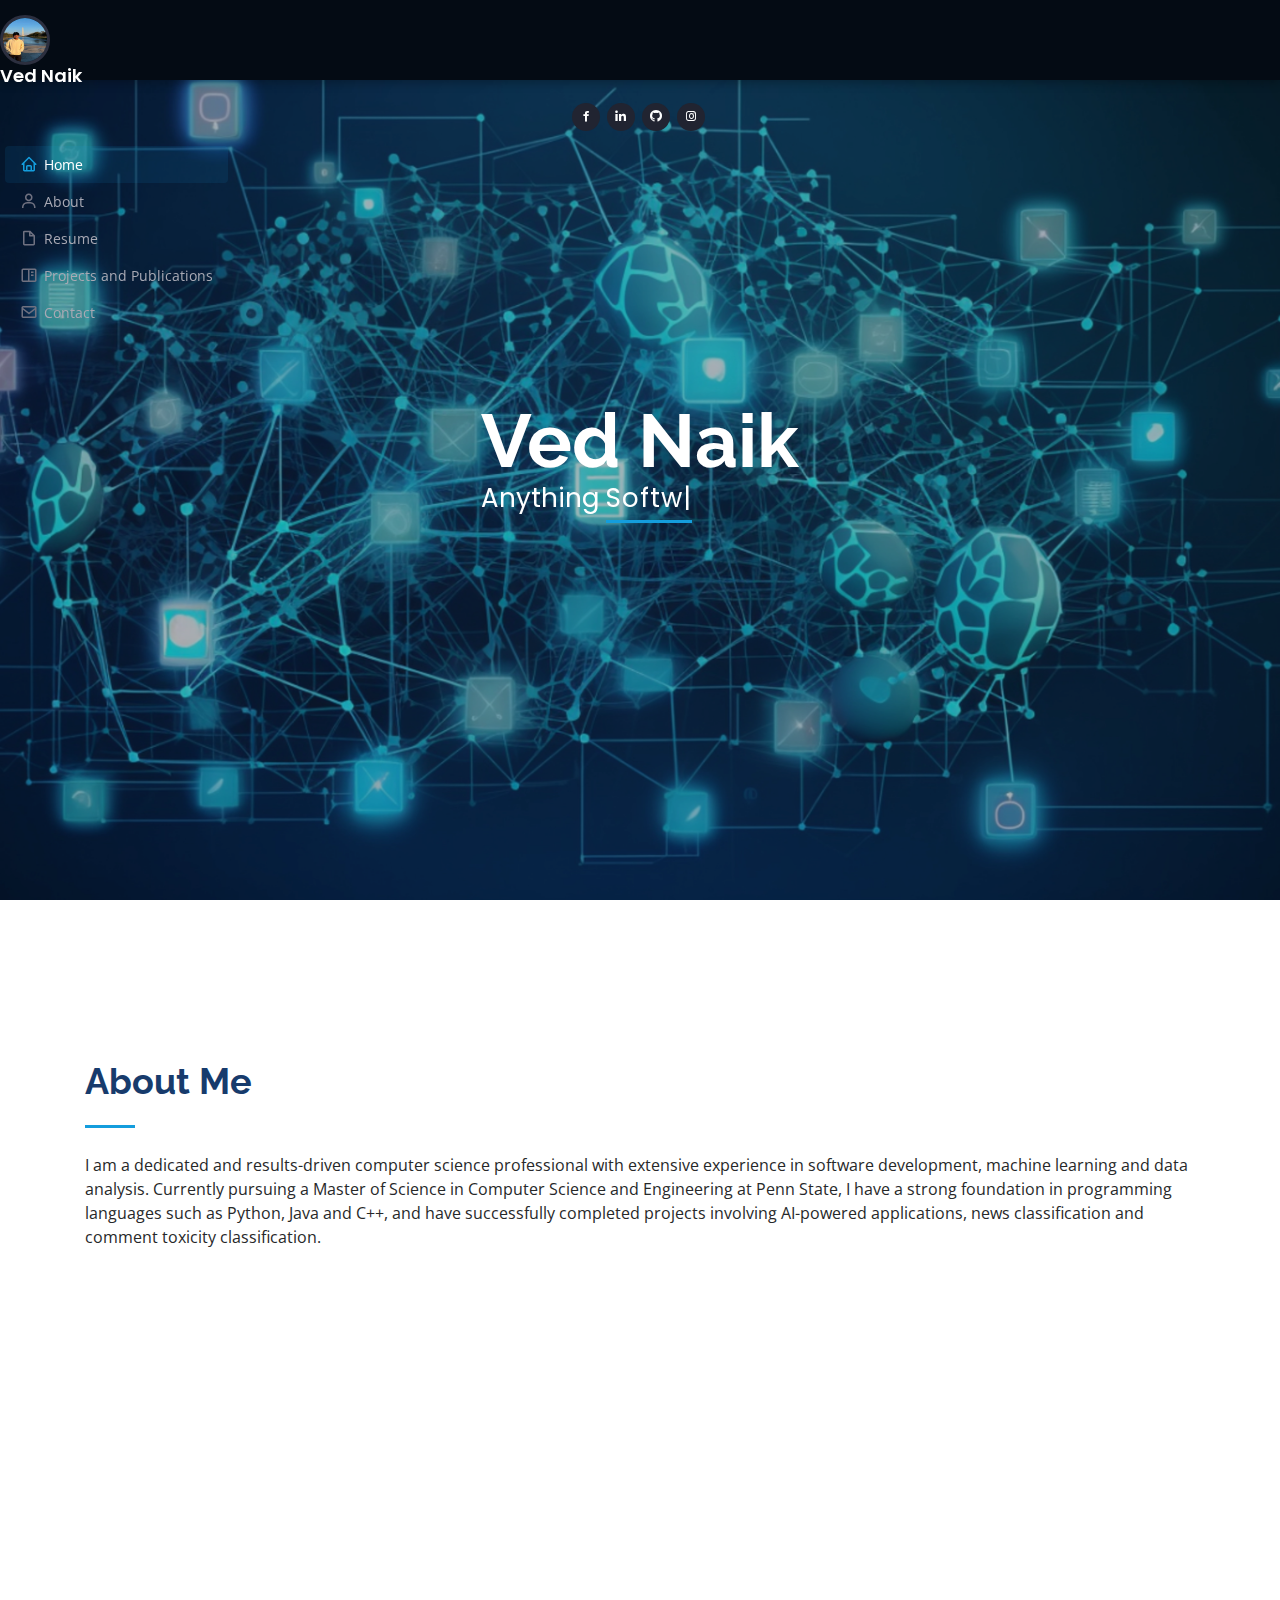
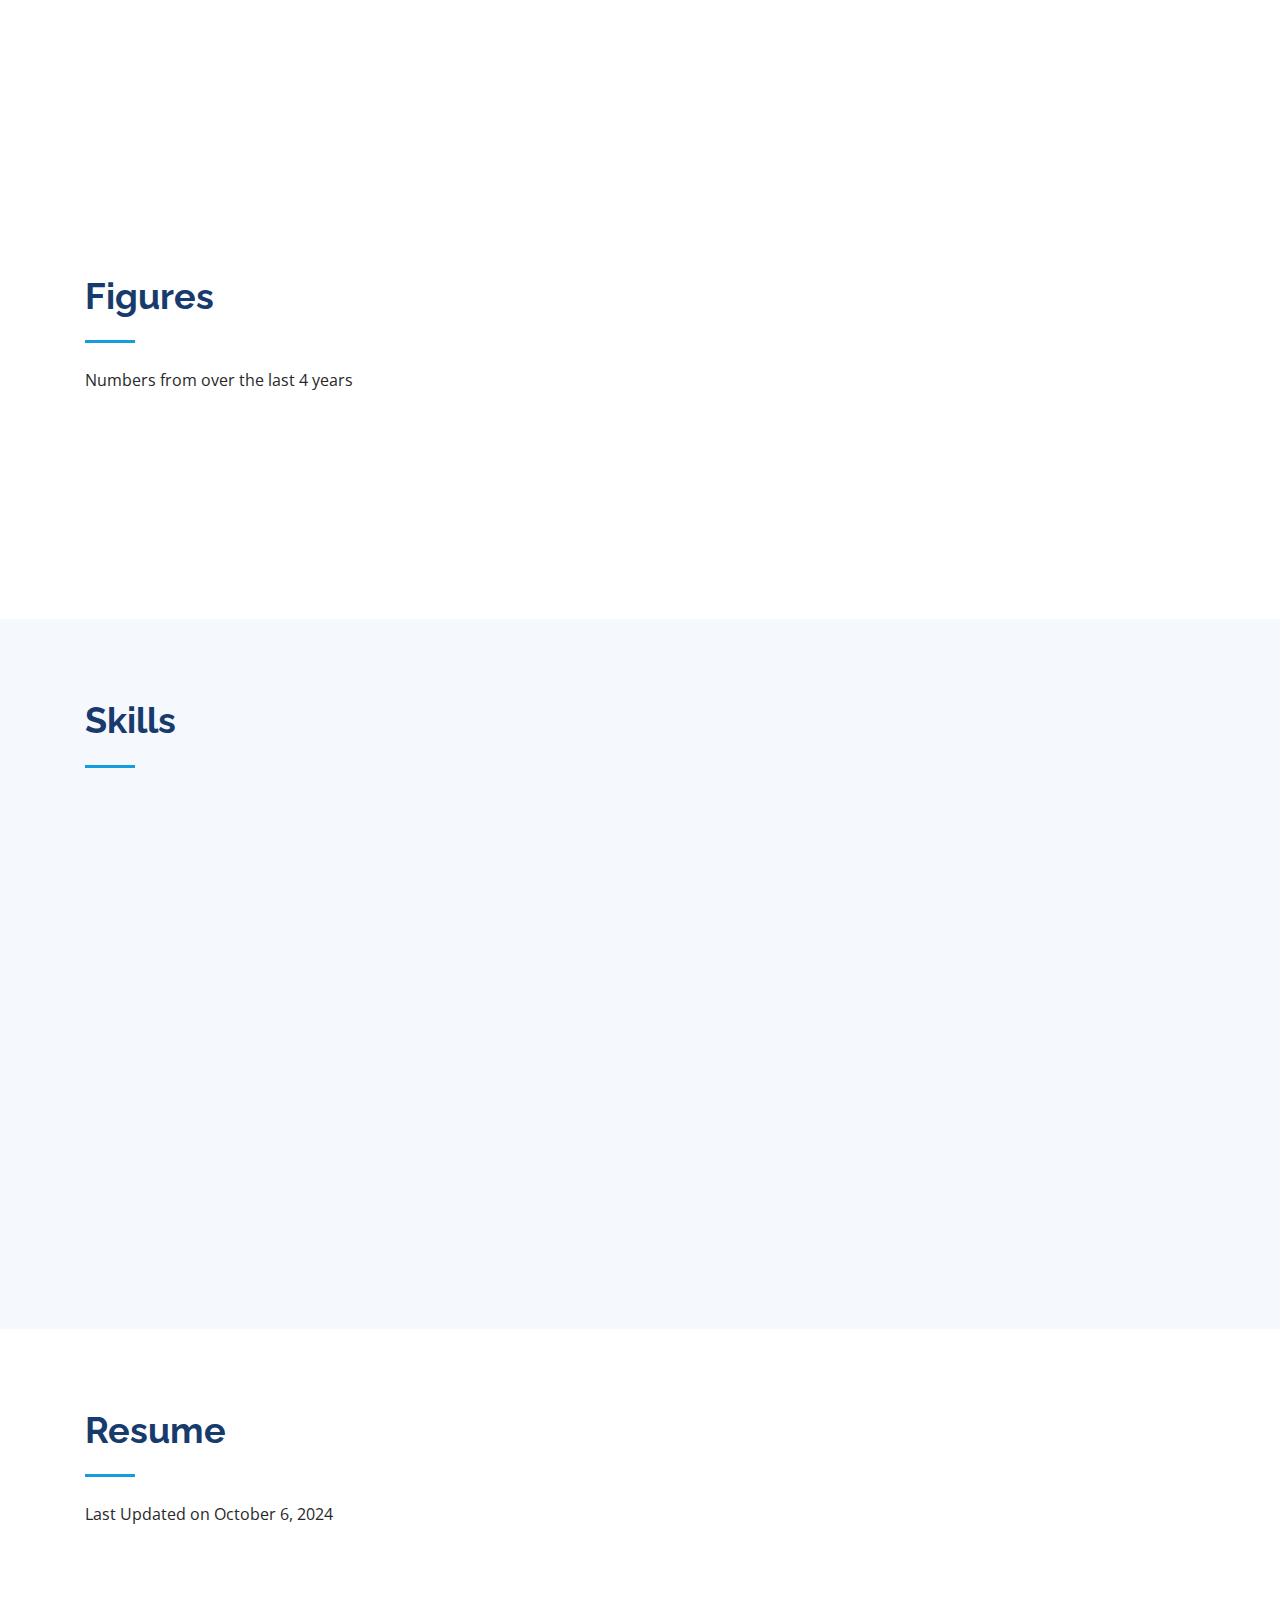
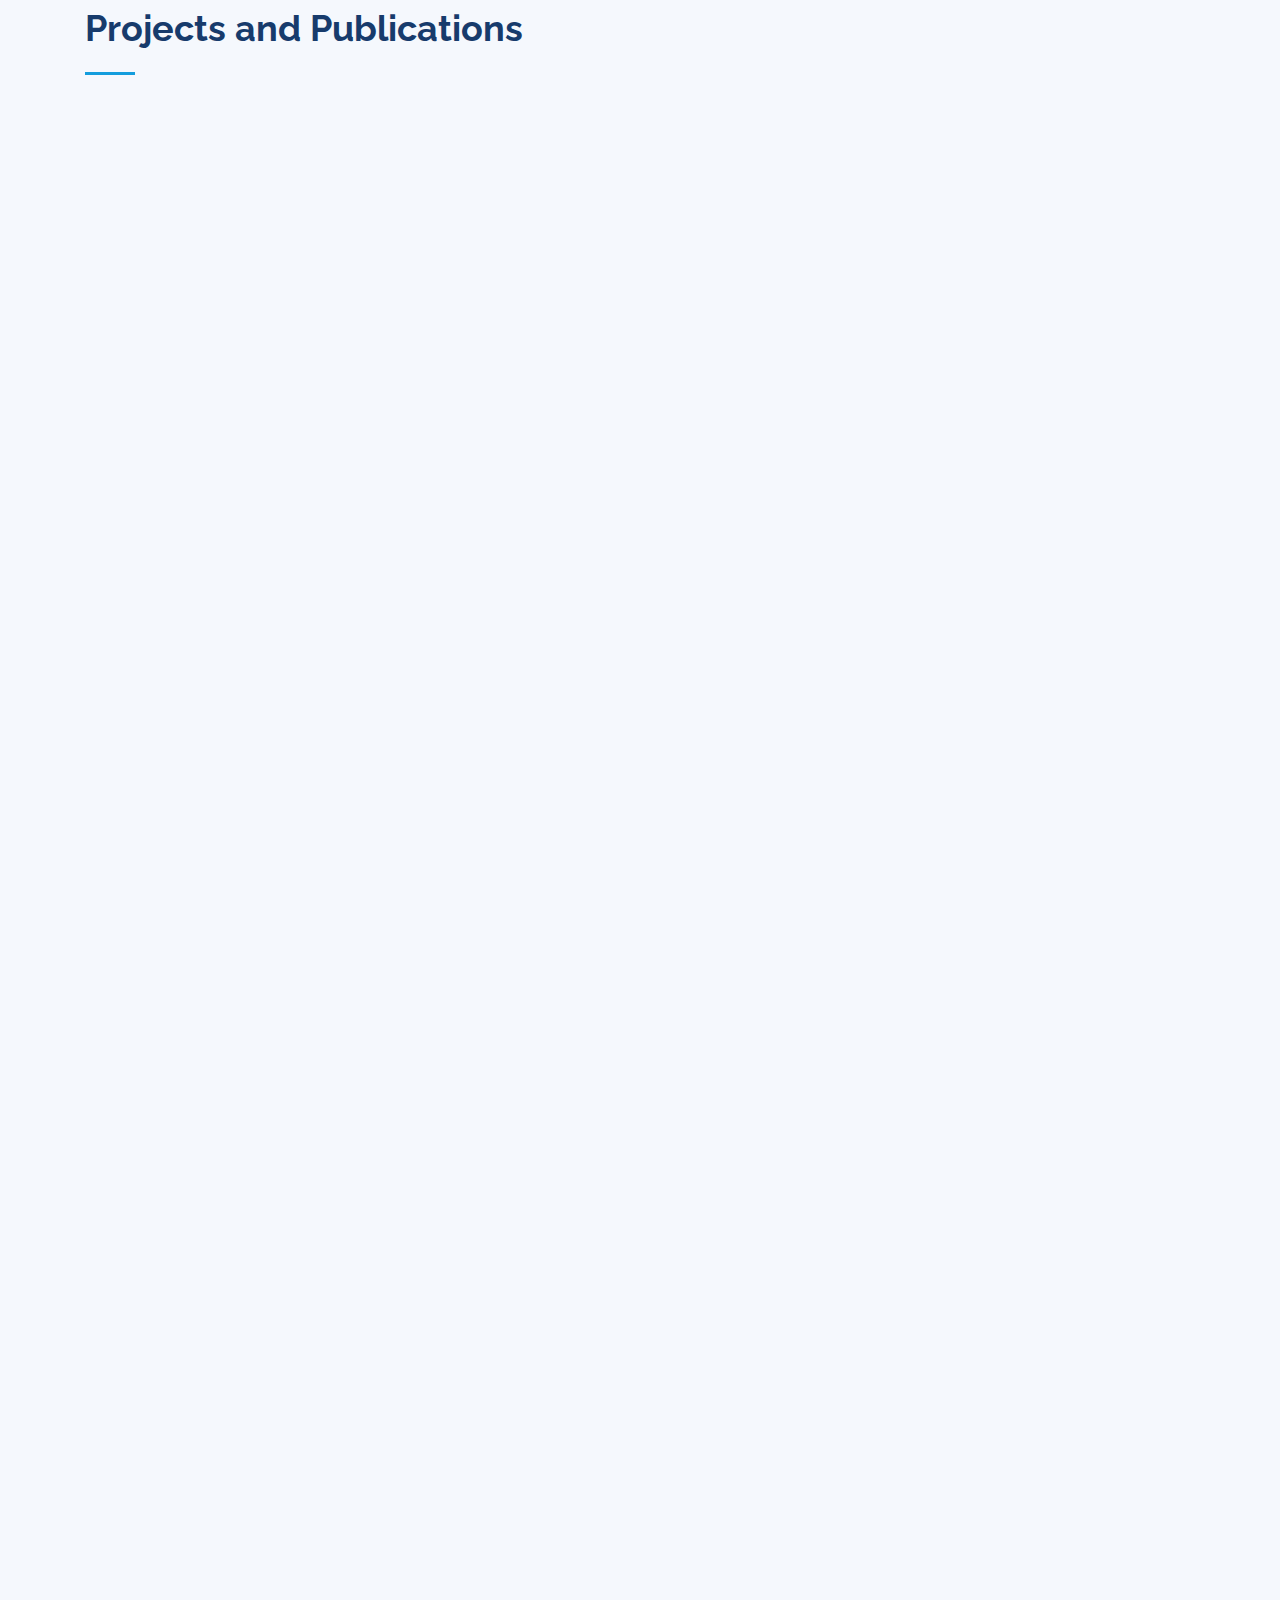
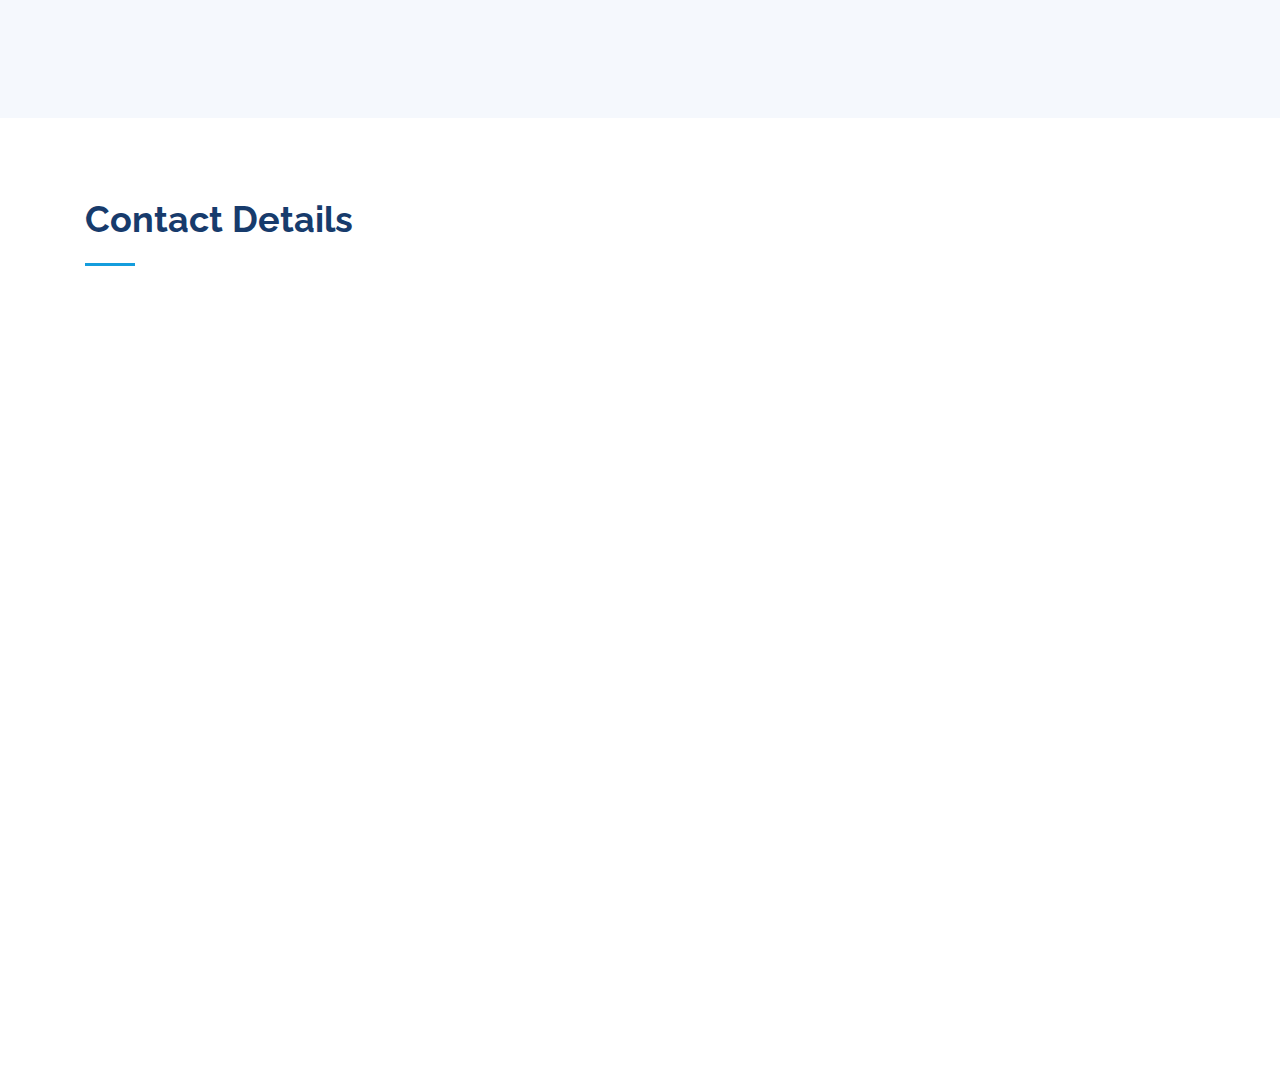
<file: index.html>
<!DOCTYPE html>
<html lang="en">

<head>
  <meta charset="utf-8">
  <meta content="width=device-width, initial-scale=1.0" name="viewport">

  <title>Ved Naik</title>
  <meta content="" name="descriptison">
  <meta content="" name="keywords">

  <!-- Favicons -->
  <link href="assets/img/vn-high-resolution-logo.png" rel="icon">

  <!-- Google Fonts -->
  <link href="https://fonts.googleapis.com/css?family=Open+Sans:300,300i,400,400i,600,600i,700,700i|Raleway:300,300i,400,400i,500,500i,600,600i,700,700i|Poppins:300,300i,400,400i,500,500i,600,600i,700,700i" rel="stylesheet">

  <!-- Vendor CSS Files -->
  <link href="assets/vendor/bootstrap/css/bootstrap.min.css" rel="stylesheet">
  <link href="assets/vendor/icofont/icofont.min.css" rel="stylesheet">
  <link href="assets/vendor/boxicons/css/boxicons.min.css" rel="stylesheet">
  <link href="assets/vendor/venobox/venobox.css" rel="stylesheet">
  <link href="assets/vendor/owl.carousel/assets/owl.carousel.min.css" rel="stylesheet">
  <link href="assets/vendor/aos/aos.css" rel="stylesheet">

  <!-- Template Main CSS File -->
  <link href="assets/css/style.css" rel="stylesheet">

  <!-- =======================================================
  * Template Name: iPortfolio - v1.2.1
  * Template URL: https://bootstrapmade.com/iportfolio-bootstrap-portfolio-websites-template/
  * Author: BootstrapMade.com
  * License: https://bootstrapmade.com/license/
  ======================================================== -->
</head>

<body>

  <!-- ======= Mobile nav toggle button ======= -->
  <button type="button" class="mobile-nav-toggle d-xl-none"><i class="icofont-navigation-menu"></i></button>

  <!-- ======= Header ======= -->
  <header id="header">
    <div class="d-flex flex-column">

      <div class="profile">
        <img src="assets/img/VedNaik.jpeg" alt="" class="img-fluid rounded-circle">
        <h1 class="text-light"><a href="index.html">Ved Naik</a></h1>
        <div class="social-links mt-3 text-center">
          <a href="https://www.facebook.com/profile.php?id=100009340280814" class="facebook"><i class="bx bxl-facebook"></i></a>
          <a href="https://www.linkedin.com/in/ved-naik-6a3a381b4/" class="linkedin"><i class="bx bxl-linkedin"></i></a>
          <a href="https://github.com/VEDNAIK" class="github"><i class="bx bxl-github"></i></a>
          <!-- <a href="https://x.com/VedNaik269785" class="twitter"><i class="bx bxl-twitter"></i></a> -->
          <a href="https://www.instagram.com/vednaik30/" class="twitter"><i class="bx bxl-instagram"></i></a>
        </div>
      </div>

      <nav class="nav-menu">
        <ul>
          <li class="active"><a href="index.html"><i class="bx bx-home"></i> <span>Home</span></a></li>
          <li><a href="#about"><i class="bx bx-user"></i> <span>About</span></a></li>
          <li><a href="#resume"><i class="bx bx-file-blank"></i> <span>Resume</span></a></li>
          <li><a href="#portfolio"><i class="bx bx-book-content"></i>Projects and Publications</a></li>
          <li><a href="#contact"><i class="bx bx-envelope"></i> Contact</a></li>

        </ul>
      </nav><!-- .nav-menu -->
      <button type="button" class="mobile-nav-toggle d-xl-none"><i class="icofont-navigation-menu"></i></button>

    </div>
  </header><!-- End Header -->

  <!-- ======= Hero Section ======= -->
  <section id="hero" class="d-flex flex-column justify-content-center align-items-center">
    <div class="hero-container" data-aos="fade-in">
      <h1 style=font-size:75px>Ved Naik</h1>
      <p>Anything <span class="typed" data-typed-items="Software Engineering, Machine Learning, GenAI, LLMS and RAGs"></span></p>
    </div>
  </section><!-- End Hero -->

  <main id="main">

    <!-- ======= About Section ======= -->
    <section id="about" class="about">
      <div class="container">

        <div class="section-title">
          <h2>About Me</h2>
          <p>I am a dedicated and results-driven computer science professional with extensive experience in software development, machine learning and data analysis. Currently pursuing a Master of Science in Computer Science and Engineering at Penn State, I have a strong foundation in programming languages such as Python, Java and C++, and have successfully completed projects involving AI-powered applications, news classification and comment toxicity classification.</p>
        </div>

        <div class="row">
          <div class="col-lg-4" data-aos="fade-right">
            <img src="assets/img/Ved-image1.jpeg" class="img-fluid" alt="" style="height: 426px; width: 500px;">
          </div>
          <div class="col-lg-8 pt-4 pt-lg-0 content" data-aos="fade-left">
            <h3>Software Engineer &amp; Machine Learning Engineer</h3>
            <p class="font-italic">
            </p>
            <div class="row">
              <div class="col-lg-6">
                <ul>
                  <li><i class="icofont-rounded-right"></i> <strong>Birthday:</strong> 30 August 2002</li>
                  <li><i class="icofont-rounded-right"></i> <strong>Website:</strong> vednaik.github.io</li>
                  <li><i class="icofont-rounded-right"></i> <strong>Phone:</strong> +1 (814) 280-3178</li>
                  <li><i class="icofont-rounded-right"></i> <strong>City:</strong> State College, PA, United States </li>
                </ul>
              </div>

              <style>
                .whiteText
                {
                    color:white;
                }
                .blackText
                {
                    color:black;
                }
            </style>
            
              <div class="col-lg-6">
                <ul>
                  <li><i class="icofont-rounded-right"></i> <strong>Age:</strong> 22</li>
                  <li><i class="icofont-rounded-right"></i> <strong>Degree:</strong> MS CSE at The Pennsylvania State University, University Park</li>
                  <li><i class="icofont-rounded-right"></i> <strong>Email:</strong> vednaik172@gmail.com</li>
                </ul>
              </div>
            </div>
            <p> My professional journey is marked by hands-on experience in building interactive dashboards, developing sophisticated machine learning models, and implementing efficient algorithms. I am passionate about leveraging technology to solve complex problems and am constantly seeking opportunities to learn and grow in the dynamic field of computer science.</p>
            <p>Currently a graduate student at The Pennsylvania State University who is seeking an SDE/MLE internship focused on solving complex problems through hands-on learning.</p>
            <p>Got an interesting opportunity? Get in touch!</p>
          </div>
        </div>

      </div>
    </section><!-- End About Section -->

    <!-- ======= Facts Section ======= -->
    <section id="facts" class="facts">
      <div class="container">

        <div class="section-title">
          <h2>Figures</h2>
          <p>Numbers from over the last 4 years</p>
        </div>

        <div class="row no-gutters">
          <div class="col-lg-3 col-md-6 d-md-flex align-items-md-stretch" data-aos="fade-up" data-aos-delay="100">
            <div class="count-box">
              <i class="icofont-document-folder"></i>
              <span data-toggle="counter-up">3</span>
              <p><strong>Internship </strong> experiences</p>
            </div>
          </div>


          <div class="col-lg-3 col-md-6 d-md-flex align-items-md-stretch" data-aos="fade-up" data-aos-delay="300">
            <div class="count-box">
              <i class="icofont-certificate-alt-1"></i>
              <span data-toggle="counter-up">2</span>
              <p><strong>Research Papers</strong> published</p>
            </div>
          </div>

          <div class="col-lg-3 col-md-6 d-md-flex align-items-md-stretch" data-aos="fade-up">
            <div class="count-box">
              <i class="icofont-university"></i>
              <span data-toggle="counter-up">3.83</span>
              <p><strong>Undergraduate</strong> GPA</p>
            </div>
          </div>

          <div class="col-lg-3 col-md-6 d-md-flex align-items-md-stretch" data-aos="fade-up" data-aos-delay="200">
            <div class="count-box">
              <i class="icofont-award"></i>
              <span data-toggle="counter-up">1</span>
              <p><strong>Awards</strong></p>
            </div>
          </div>

        </div>

      </div>
    </section><!-- End Facts Section -->

    <!-- ======= Skills Section ======= -->
    <section id="skills" class="skills section-bg">
      <div class="container">

        <div class="section-title">
          <h2>Skills</h2>
        </div>

        <div class="row skills-content">

          <div class="col-lg-12" data-aos="fade-up">
            <p><strong>Languages: </strong> Python, C, R, JavaScript, Java, HTML, CSS, PHP, Bash, PowerShell</p>
            <p><strong>DataBases: </strong> MySQL, Oracle, PostgreSQL, Base SAS, MongoDB</p>
            <p><strong>Cloud & DevOps: </strong> AWS (Lambda, EC2, S3), GCP, Docker, Kubernetes, Jenkins</p>
            <p><strong>Frameworks: </strong> Spring, Node.js, React, Express, Django, FastAPI</p>
            <p><strong>Tools & Libraries: </strong> Git, SAS Viya, OpenCV, TensorFlow, PyTorch, Keras, Kafka, Selenium, Beautiful Soup, Flask, Hugging Face Transformers, GraphQL, Pandas, NumPy, Matplotlib, scikit-learn, spaCy, NLTK</p>
            <p><strong>Machine Learning Algorithmns: </strong>Linear Regression, Logistic Regression, Decision Trees, Random Forest, SVM, k-NN, Naive
              Bayes, k-Means Clustering, PCA, CNN, RNN, LSTM, GRU, Adam, RMSprop, Adadelta, Adagrad, SGD</p>
            <p><strong>Additional Skills: </strong>Data Mining, Statistical Modeling, Predictive Analytics, Data Visualization, Data Analysis, Advanced
              Statistical Techniques, Unstructured Data Handling, Data Quality Management, Experimentation, Model Performance Monitoring</p>


            <!----<p><strong>Google Cloud Trainings: </strong> <a href="https://www.cloudskillsboost.google/public_profiles/ae9bb72a-3b4d-4ec4-8fa5-ac4c86fb6b43">[Link to Public Profile]</a> </strong></p>--->
            <div class="progress">
              <span class="skill">Python <i class="val">9/10</i></span>
              <div class="progress-bar-wrap">
                <div class="progress-bar" role="progressbar" aria-valuenow="90" aria-valuemin="0" aria-valuemax="100"></div>
              </div>
            </div>

            <div class="progress">
              <span class="skill">SQL <i class="val">9/10</i></span>
              <div class="progress-bar-wrap">
                <div class="progress-bar" role="progressbar" aria-valuenow="90" aria-valuemin="0" aria-valuemax="100"></div>
              </div>
            </div>

            <div class="progress">
              <span class="skill">Java <i class="val">7/10</i></span>
              <div class="progress-bar-wrap">
                <div class="progress-bar" role="progressbar" aria-valuenow="70" aria-valuemin="0" aria-valuemax="100"></div>
              </div>
            </div>

            <div class="progress">
              <span class="skill">C <i class="val">7/10</i></span>
              <div class="progress-bar-wrap">
                <div class="progress-bar" role="progressbar" aria-valuenow="70" aria-valuemin="0" aria-valuemax="100"></div>
              </div>
            </div>

            <!--<div class="progress">
              <span class="skill">React <i class="val">85%</i></span>
              <div class="progress-bar-wrap">
                <div class="progress-bar" role="progressbar" aria-valuenow="85" aria-valuemin="0" aria-valuemax="100"></div>
              </div>
            </div>

          </div>

          <div class="col-lg-6" data-aos="fade-up" data-aos-delay="100">

            <div class="progress">
              <span class="skill">Python <i class="val">9/10</i></span>
              <div class="progress-bar-wrap">
                <div class="progress-bar" role="progressbar" aria-valuenow="90" aria-valuemin="0" aria-valuemax="100"></div>
              </div>
            </div>

            <div class="progress">
              <span class="skill">C# <i class="val">85%</i></span>
              <div class="progress-bar-wrap">
                <div class="progress-bar" role="progressbar" aria-valuenow="85" aria-valuemin="0" aria-valuemax="100"></div>
              </div>
            </div>-->

          </div>

        </div>

      </div>
    </section><!-- End Skills Section -->

    <!-- ======= Resume Section ======= -->
    <section id="resume" class="resume">
      <div class="container">

        <div class="section-title">
          <h2>Resume</h2>
          <p>Last Updated on October 6, 2024</p>
        </div>

        <div class="row">
          <div class="col-lg-6" data-aos="fade-up">
            <h3 class="resume-title">Summary</h3>
            <div class="resume-item pb-0">
              <h4>Ved Naik</h4>
              <p><em>Results-driven individual with strong interpersonal and technical skills, currently pursuing a Master of Science in Computer Science and Engineering at The Pennsylvania State University.</em></p>
            </div>

            <h3 class="resume-title">Education</h3>
            <div class="resume-item">
              <h4>Master of Science, Computer Science and Engineering </h4>
              <h5>August 2024 - May 2026 (Expected)</h5>
              <p><em>The Pennsylvania State University, University Park</em></p>
              <p>GPA: <strong>3.67/4</strong> </p>
              <p><strong>Teaching Assistant: </strong> 
                <li>Grade 200+ homework assignments weekly and provide constructive feedback to students.</li>
                <li>Conduct office hours for CMPSC 132: Programming and Computation II: Data Structures.</li>
              </p>
              <p><strong>Relevant Courses: </strong></p>
              <ul>
                <li>Vision and Language</li>
                <li>Computer Vision II</li>
                <li>Foundations of Deep Learning</li>
                <li>Data Structures and Algorithms</li>
                <li>Operating Systems</li>
                <li>Fundamentals of Computer Architecture</li>
              </ul>

            </div>
            <div class="resume-item">
              <h4>Bachelor of Technology in Computer Engineering with Honours in Machine Learning and Data Analytics </h4>
              <h5>August 2020 - May 2024</h5>
              <p><em>SVKM’s Narsee Monjee Institute of Management Studies (NMIMS), India </em></p>
              <p><strong>CGPA: </strong>3.83/4</p>
                <p><strong>Relevant Courses: </strong></p>
                <ul>
                <li>Data Structures and Algorithms</li>
                <li>Design and Analysis of Algorithms</li>
                <li>Operating System</li>
                <li>Database Management System</li>
                <li>Computer Networks</li>
                <li>Computer Organization and Architecture</li>
                <li>Machine Learning</li>
                <li>Artificial Intelligence</li>
                <li>Deep Learning</li>
                <li>Blockchain</li>
                <li>Cloud Computing</li>
                <li>Probability and Statistics</li>
              </ul>
              </p>
            </div>
          </div>
          <div class="col-lg-6" data-aos="fade-up" data-aos-delay="100">
            <h3 class="resume-title">Internship Experience</h3>
            <div class="resume-item">
              <h4>Software Developer Intern, Techaroha Solutions Private Limited</h4>
              <h5>Jan 2024 – Apr 2024</h5>
              <p><em>Navi Mumbai, India</em></p>
               <ul>
                <li>Developed a scalable web application using <b>React</b> and <b>Node.js</b>, reducing development time by <b>34%</b> through a modular component architecture.</li>
                <li>Optimized <b>MongoDB</b> queries, reducing data retrieval latency by <b>44%</b> & implemented database indexing for high-priority collections.</li>
                <li>Designed and deployed <b>CI/CD pipelines</b> using <b>Jenkins</b> and <b>Docker</b>, streamlining build and deployment processes and reducing delivery time by <b>50%</b>.</li>
                <li>Utilized <b>AWS</b> services, such as <b>S3</b> for static asset hosting and <b>Lambda</b> for serverless computing, resulting in cost-effective cloud deployment.</li>
              </ul>
            </div>
            <div class="resume-item">
              <h4>Cybersecurity Assessment Team Intern, Network Intelligence Pvt. Ltd.</h4>
              <h5>May 2023 – Jul 2023</h5>
              <p><em>Mumbai, India </em></p>
              <ul>
                <li>Conducted <b>penetration tests</b>, simulated cyberattacks, and identified system vulnerabilities using <b>Kali Linux</b>, <b>Metasploitable2</b>, and <b>bWAPP</b>.</li>
                <li>Analyzed network traffic using <b>Wireshark</b>, identifying <b>200+</b> anomalous data packets and presented findings in a comprehensive report that informed strategic decisions for network security improvements.</li>
                <li>Gained hands-on experience in <b>network security</b> by analyzing and implementing <b>TCP/IP</b>, <b>UDP</b>, <b>SMTP</b>, and <b>ICMP</b> protocols, developing skills in header analysis, port management, and applying security measures to strengthen network defenses.</li>
            </ul>
            </div>
            <div class="resume-item">
              <h4>Data Science Intern, Career Robin</h4>
              <h5>Sep 2021 – Nov 2021</h5>
              <p><em> Mumbai, India </em></p>
              <ul>
                <li>Created a <b>Python web scraper</b> to extract job-related data from <b>75</b> job boards, enhancing <b>NLP</b> analysis capabilities and increasing the speed of data processing by <b>37%</b>.</li>
                <li>Performed <b>NLP</b> tasks, including text mining, preprocessing, and insight extraction with <b>NLTK</b>, <b>spaCy</b>, <b>Gensim</b>, and <b>Pandas</b>, which boosted data processing efficiency.</li>
                <li>Deployed a <b>web scraper</b> on <b>AWS</b> (<b>Lambda</b>, <b>EC2</b>, <b>S3</b>), enabling scalable and automated data extraction, reducing data retrieval time by <b>60%</b>.</li>
            </ul>
            </div>
          </div>
        </div>

      </div>
    </section><!-- End Resume Section -->

    <!-- ======= Portfolio Section ======= -->
    <section id="portfolio" class="portfolio section-bg">
      <div class="container">

        <div class="section-title">
          <h2>Projects and Publications</h2>
        </div>

        <div class="row" data-aos="fade-up">
          <div class="col-lg-12 d-flex justify-content-center">
            <ul id="portfolio-flters">
              <li data-filter="*" class="filter-active">All</li>
              <li data-filter=".filter-mle">Machine Learning</li>
              <li data-filter=".filter-software">Software Engineering</li>
              <li data-filter=".filter-systems">Systems</li>
              <li data-filter=".filter-publications">Publications</li>
            </ul>
          </div>
        </div>

        <div class="row portfolio-container" data-aos="fade-up" data-aos-delay="100">

          <div class="col-lg-4 col-md-6 portfolio-item filter-mle">
            <div class="portfolio-wrap">
              <img src="assets/img/portfolio/Culinary Curator - Recipe Recommendation System.png" class="img-fluid" alt="" style="height:200px; width:400px" class="center">
              <div class="portfolio-links">
                <a href="https://github.com/VEDNAIK/Capstone" title="More Details"><i class="bx bx-link"></i></a>
              </div>
              <div class="project-text"><p>Culinary Curator</p></div>
            </div>
          </div>

          <div class="col-lg-4 col-md-6 portfolio-item filter-mle">
            <div class="portfolio-wrap">
              <img src="assets/img/portfolio/Fingerprintfeature.png" class="img-fluid" alt="" style="height:200px; width:400px" class="center">
              <div class="portfolio-links">
                <a href="https://github.com/VEDNAIK/Fingerprint_FeatureExtraction" title="More Details"><i class="bx bx-link"></i></a>
              </div>
              <div class="project-text"><p>Fingerprint Feature Extraction</p></div>
            </div>
          </div>

          <div class="col-lg-4 col-md-6 portfolio-item filter-software">
            <div class="portfolio-wrap">
              <img src="assets/img/portfolio/Project Management System.png" class="img-fluid" alt="" style="height:200px; width:400px" class="center">
              <div class="portfolio-links">
                <a href="https://github.com/VEDNAIK/Project-Management-System" title="More Details"><i class="bx bx-link"></i></a>
              </div>
              <div class="project-text"><p>Project Management System </p></div>
            </div>
          </div>

          <div class="col-lg-4 col-md-6 portfolio-item filter-mle">
            <div class="portfolio-wrap">
              <img src="assets/img/portfolio/Toxic_comment_classification.png" class="img-fluid" alt="" style="height:200px; width:400px" class="center">
              <div class="portfolio-links">
                <a href="https://github.com/VEDNAIK/Comment-Toxicity-Classification" title="More Details"><i class="bx bx-link"></i></a>
              </div>
              <div class="project-text"><p>Comment Toxicity Classification</p></div>
            </div>
          </div>
          
          <div class="col-lg-4 col-md-6 portfolio-item filter-mle">
            <div class="portfolio-wrap">
              <img src="assets/img/portfolio/newsclassification.png" class="img-fluid" alt="" style="height:200px; width:400px" class="center">
              <div class="portfolio-links">
                <a href="https://github.com/VEDNAIK/News_classification" title="More Details"><i class="bx bx-link"></i></a>
              </div>
              <div class="project-text"><p>News Classification</p></div>
            </div>
          </div>
  
          <div class="col-lg-4 col-md-6 portfolio-item filter-software">
            <div class="portfolio-wrap">
              <img src="assets/img/portfolio/image_process.png" class="img-fluid" alt="" style="height:200px; width:400px" class="center">
              <div class="portfolio-links">
                <a href="https://github.com/VEDNAIK/Image_and_video_processing" title="More Details"><i class="bx bx-link"></i></a>
              </div>
              <div class="project-text"><p>Image and Video Processing</p></div>
            </div>
          </div>

          <div class="col-lg-4 col-md-6 portfolio-item filter-mle">
            <div class="portfolio-wrap">
              <img src="assets/img/portfolio/SAS_data.png" class="img-fluid" alt="" style="height:200px; width:400px" class="center">
              <div class="portfolio-links">
                <a href="https://drive.google.com/file/d/1xeuShDBTH4_oGyAw2DXpIq8dncU0IxTP/view" title="More Details"><i class="bx bx-link"></i></a>
              </div>
              <div class="project-text"><p>SAS Data Insight </p></div>
            </div>
          </div>

          <div class="col-lg-4 col-md-6 portfolio-item filter-systems">
            <div class="portfolio-wrap">
              <img src="assets/img/portfolio/cache_cacti.png" class="img-fluid" alt="" style="height:200px; width:400px" class="center">
              <div class="portfolio-links">
                <a href="https://github.com/VEDNAIK/Cache-Area-Access-Time-and-Energy-Analysis" title="More Details"><i class="bx bx-link"></i></a>
              </div>
              <div class="project-text"><p>Cache Area, Access Time and Energy Analysis using Cacti</p></div>
            </div>
          </div>

          <div class="col-lg-4 col-md-6 portfolio-item filter-systems">
            <div class="portfolio-wrap">
              <img src="assets/img/portfolio/Cache_perf.png" class="img-fluid" alt="" style="height:200px; width:400px" class="center">
              <div class="portfolio-links">
                <a href="https://github.com/VEDNAIK/Cache-Performance-Analysis" title="More Details"><i class="bx bx-link"></i></a>
              </div>
              <div class="project-text"><p>Cache Performance Analysis</p></div>
            </div>
          </div>

          <div class="col-lg-4 col-md-6 portfolio-item filter-publications">
            <div class="portfolio-wrap">
              <img src="assets/img/portfolio/ieee.png" class="img-fluid" alt="" style="height:200px; width:400px" class="center">
              <div class="portfolio-links">
                <a href="https://ieeexplore.ieee.org/document/10829297" title="More Details"><i class="bx bx-link"></i></a>
              </div>
              <div class="project-text"><p>Enhancing Toxic Comment Classification: A Deep Learning Approach with Pre-trained Language Models</p></div>
            </div>
          </div>

          <div class="col-lg-4 col-md-6 portfolio-item filter-publications">
            <div class="portfolio-wrap">
              <img src="assets/img/portfolio/ieee.png" class="img-fluid" alt="" style="height:200px; width:400px" class="center">
              <div class="portfolio-links">
                <a href="https://ieeexplore.ieee.org/document/10828847" title="More Details"><i class="bx bx-link"></i></a>
              </div>
              <div class="project-text"><p>Culinary Curator: An AI-Powered Recipe Assistant</p></div>
            </div>
          </div>

          <div class="col-lg-4 col-md-6 portfolio-item filter-mle">
            <div class="portfolio-wrap">
              <img src="assets/img/portfolio/image_captioning.png" class="img-fluid" alt="" style="height:200px; width:400px" class="center">
              <div class="portfolio-links">
                <a href="https://github.com/VEDNAIK/Image-Captioning-System-using-CLIP-and-GPT-2" title="More Details"><i class="bx bx-link"></i></a>
              </div>
              <div class="project-text"><p>Image Captioning System using CLIP and GPT 2</p></div>
            </div>
          </div>

          <div class="col-lg-4 col-md-6 portfolio-item filter-mle">
            <div class="portfolio-wrap">
              <img src="assets/img/portfolio/clip.png" class="img-fluid" alt="" style="height:200px; width:400px" class="center">
              <div class="portfolio-links">
                <a href="https://github.com/VEDNAIK/CLIP-Based-Composed-Image-Retrieval" title="More Details"><i class="bx bx-link"></i></a>
              </div>
              <div class="project-text"><p>CLIP Based Composed Image Retrieval</p></div>
            </div>
          </div>

        </div>

      </div>
    </section><!-- End Portfolio Section -->

    <!-- ======= Contact Section ======= -->
    <section id="contact" class="contact">
      <div class="container">

        <div class="section-title">
          <h2>Contact Details</h2>
        </div>

        <div class="row" data-aos="fade-in">

          <div class="col-lg-5 d-flex align-items-stretch">
            <div class="info">
              <div class="address">
                <i class="icofont-google-map"></i>
                <h4>Location:</h4>
                <p>State College, Pennsylvania</p>
              </div>

              <div class="email">
                <i class="icofont-envelope"></i>
                <h4>Email:</h4>
                <p>vednaik172@gmail.com</p>
              </div>

              <div class="phone">
                <i class="icofont-phone"></i>
                <h4>Call:</h4>
                <p>+1 (814) 280-3178</p>
              </div>
<iframe src="https://www.google.com/maps/embed?pb=!1m18!1m12!1m3!1d6041.105965804295!2d-77.87022172449737!3d40.79384063260209!2m3!1f0!2f0!3f0!3m2!1i1024!2i768!4f13.1!3m3!1m2!1s0x89cea89ba0860799%3A0x5fc6e56022f46209!2sWestgate%20Building!5e0!3m2!1sen!2sus!4v1728202012808!5m2!1sen!2sus" width="400" height="300" style="border:0;" allowfullscreen="" loading="lazy" referrerpolicy="no-referrer-when-downgrade"></iframe>  </div>
          </div>

          <div class="col-lg-7 mt-5 mt-lg-0 d-flex align-items-stretch">
            <form action="forms/contact.php" method="post" role="form" class="php-email-form">
              <div class="form-row">
                <div class="form-group col-md-6">
                  <label for="name">Your Name</label>
                  <input type="text" name="name" class="form-control" id="name" data-rule="minlen:4" data-msg="Please enter at least 4 chars" />
                  <div class="validate"></div>
                </div>
                <div class="form-group col-md-6">
                  <label for="name">Your Email</label>
                  <input type="email" class="form-control" name="email" id="email" data-rule="email" data-msg="Please enter a valid email" />
                  <div class="validate"></div>
                </div>
              </div>
              <div class="form-group">
                <label for="name">Subject</label>
                <input type="text" class="form-control" name="subject" id="subject" data-rule="minlen:4" data-msg="Please enter at least 8 chars of subject" />
                <div class="validate"></div>
              </div>
              <div class="form-group">
                <label for="name">Message</label>
                <textarea class="form-control" name="message" rows="10" data-rule="required" data-msg="Please write something for us"></textarea>
                <div class="validate"></div>
              </div>
              <div class="mb-3">
                <div class="loading">Loading</div>
                <div class="error-message"></div>
                <div class="sent-message">Your message has been sent. Thank you!</div>
              </div>
              <div class="text-center"><button type="submit">Send Message</button></div>
            </form>
          </div>

        </div>

      </div>
    </section><!-- End Contact Section -->

    <!-- ======= Footer ======= -->
  <!-- <footer id="footer">
    <div class="container">
      <div class="credits">
        All the links in the footer should remain intact. -->
        <!-- You can delete the links only if you purchased the pro version. -->
        <!-- Licensing information: https://bootstrapmade.com/license/ -->
        <!-- Purchase the pro version with working PHP/AJAX contact form: https://bootstrapmade.com/iportfolio-bootstrap-portfolio-websites-template/ -->
        <!-- Inspired by <a href="https://bootstrapmade.com/">BootstrapMade</a>
      </div>
    </div>
  </footer> -->
  
  <!-- End  Footer -->

  </main><!-- End #main -->

  <a href="#" class="back-to-top"><i class="icofont-simple-up"></i></a>

  <!-- Vendor JS Files -->
  <script src="assets/vendor/jquery/jquery.min.js"></script>
  <script src="assets/vendor/bootstrap/js/bootstrap.bundle.min.js"></script>
  <script src="assets/vendor/jquery.easing/jquery.easing.min.js"></script>
  <script src="assets/vendor/php-email-form/validate.js"></script>
  <script src="assets/vendor/waypoints/jquery.waypoints.min.js"></script>
  <script src="assets/vendor/counterup/counterup.min.js"></script>
  <script src="assets/vendor/isotope-layout/isotope.pkgd.min.js"></script>
  <script src="assets/vendor/venobox/venobox.min.js"></script>
  <script src="assets/vendor/owl.carousel/owl.carousel.min.js"></script>
  <script src="assets/vendor/typed.js/typed.min.js"></script>
  <script src="assets/vendor/aos/aos.js"></script>

  <!-- Template Main JS File -->
  <script src="assets/js/main.js"></script>

</body>

</html>
</file>
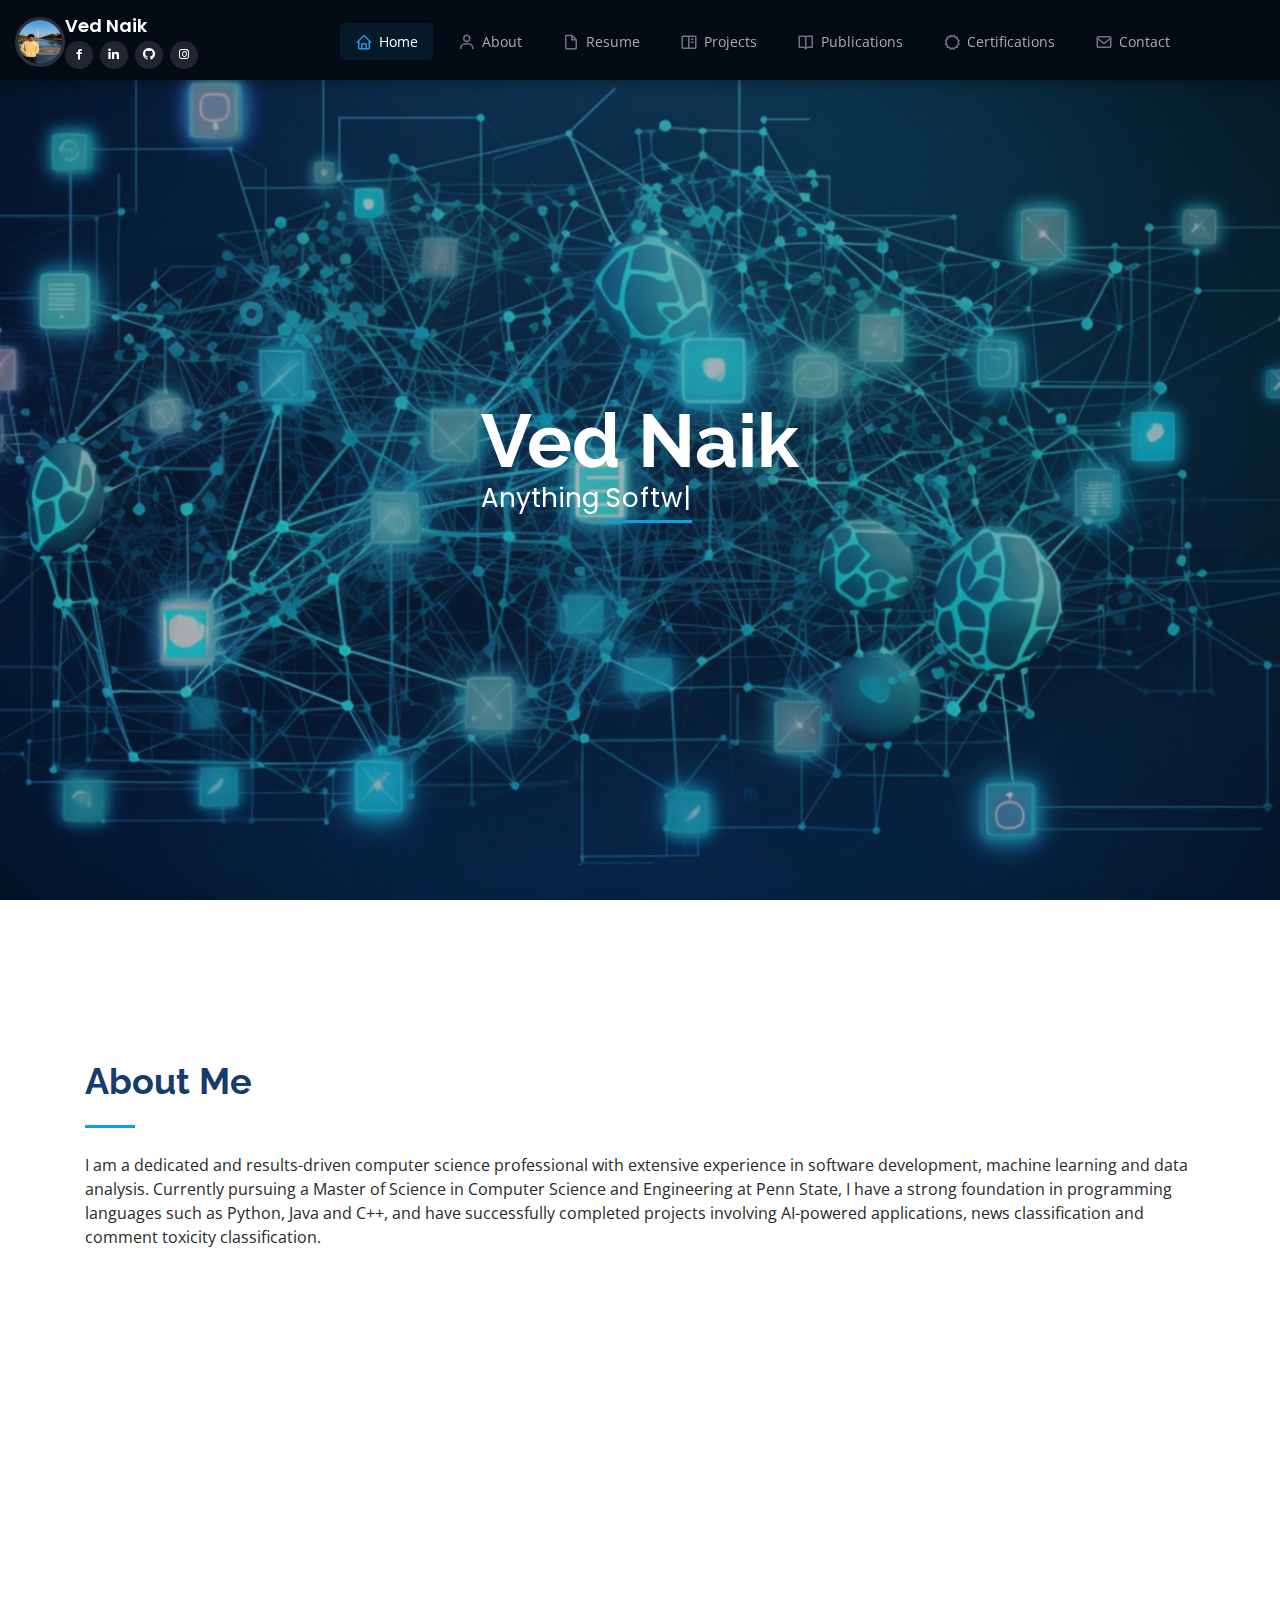
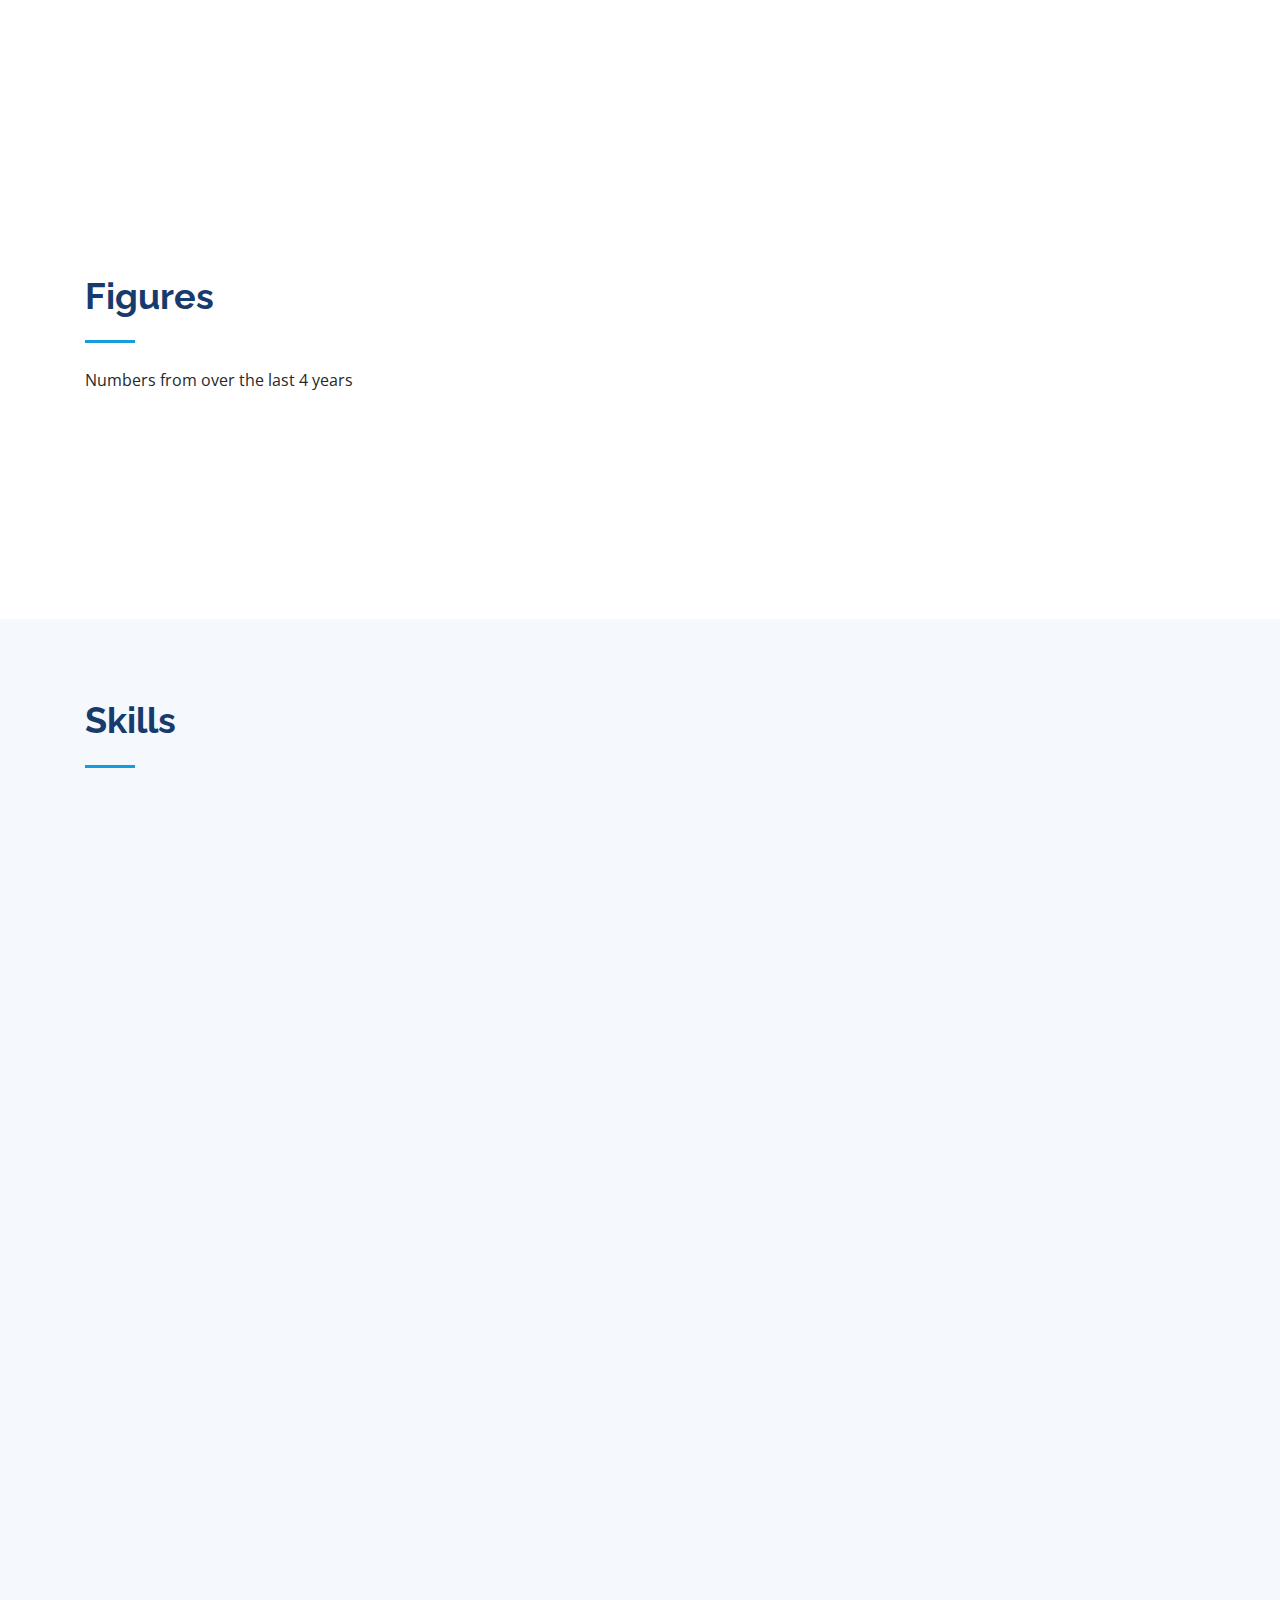
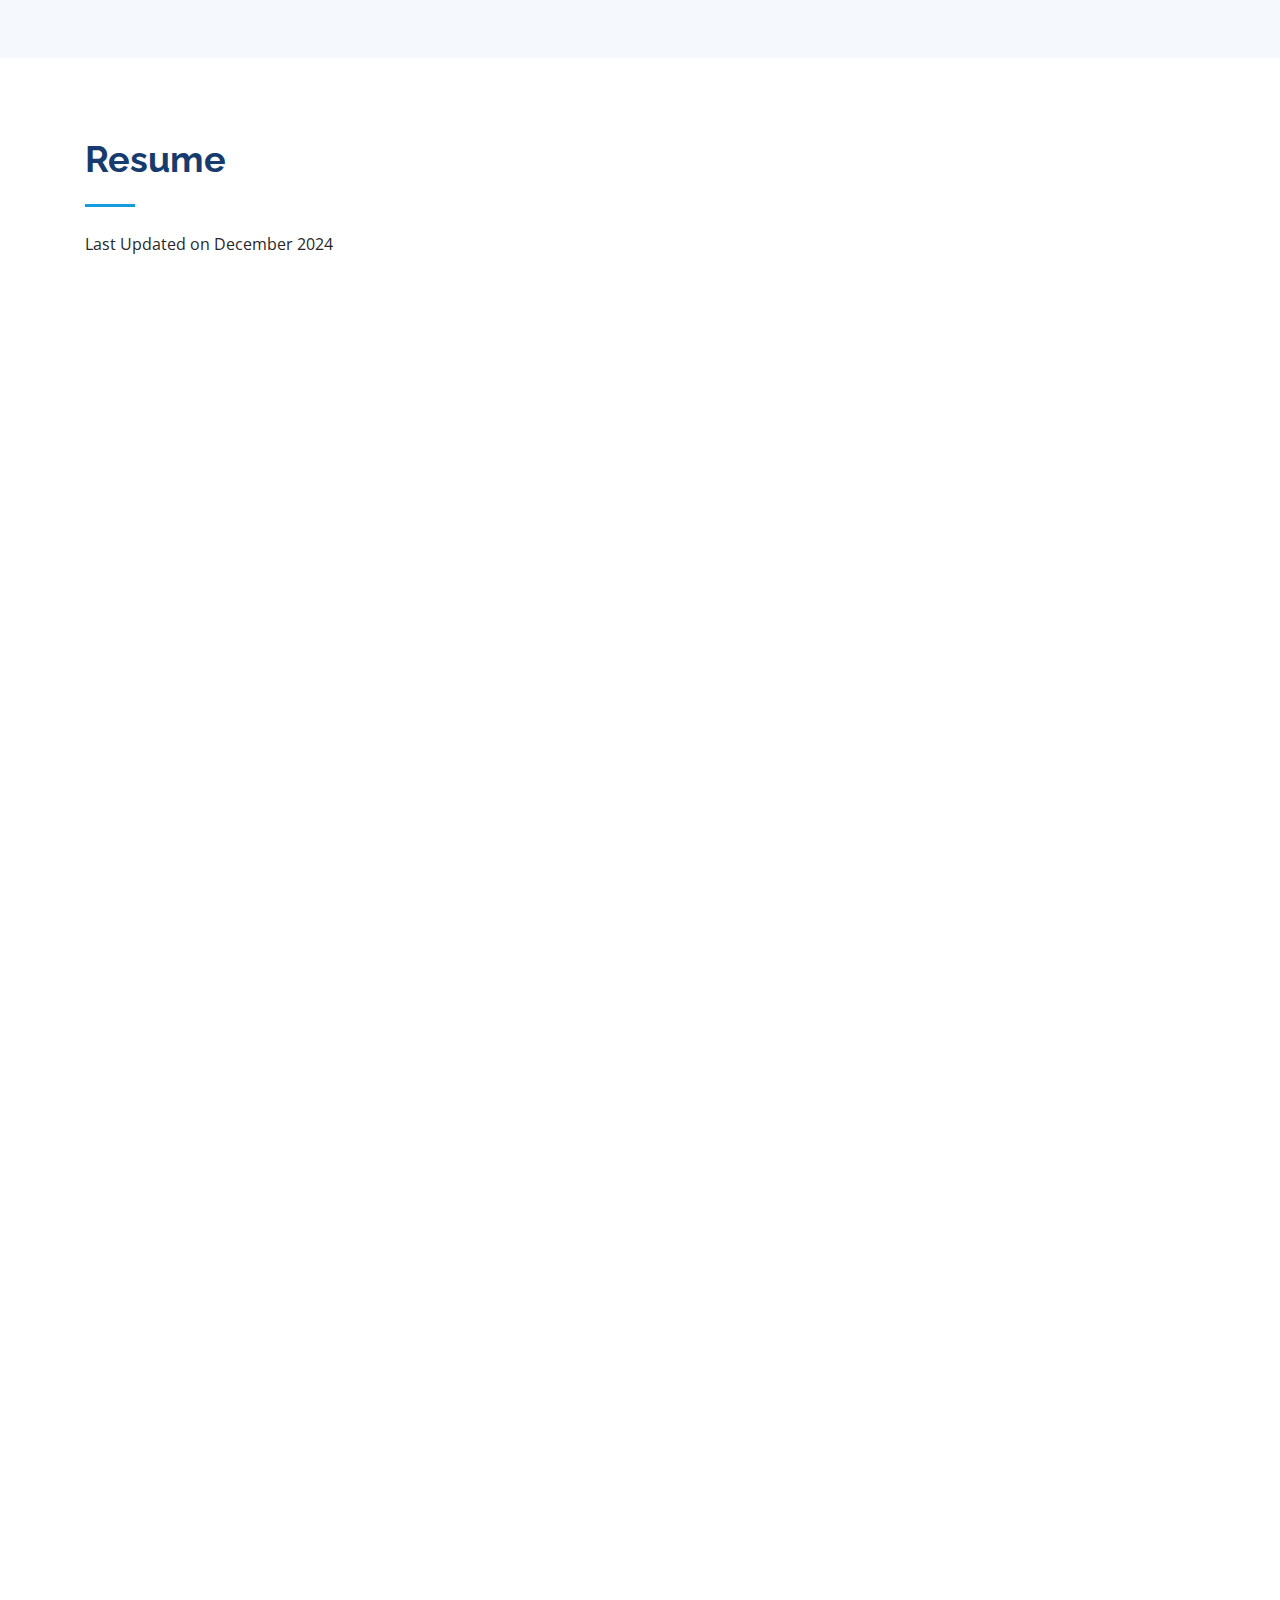
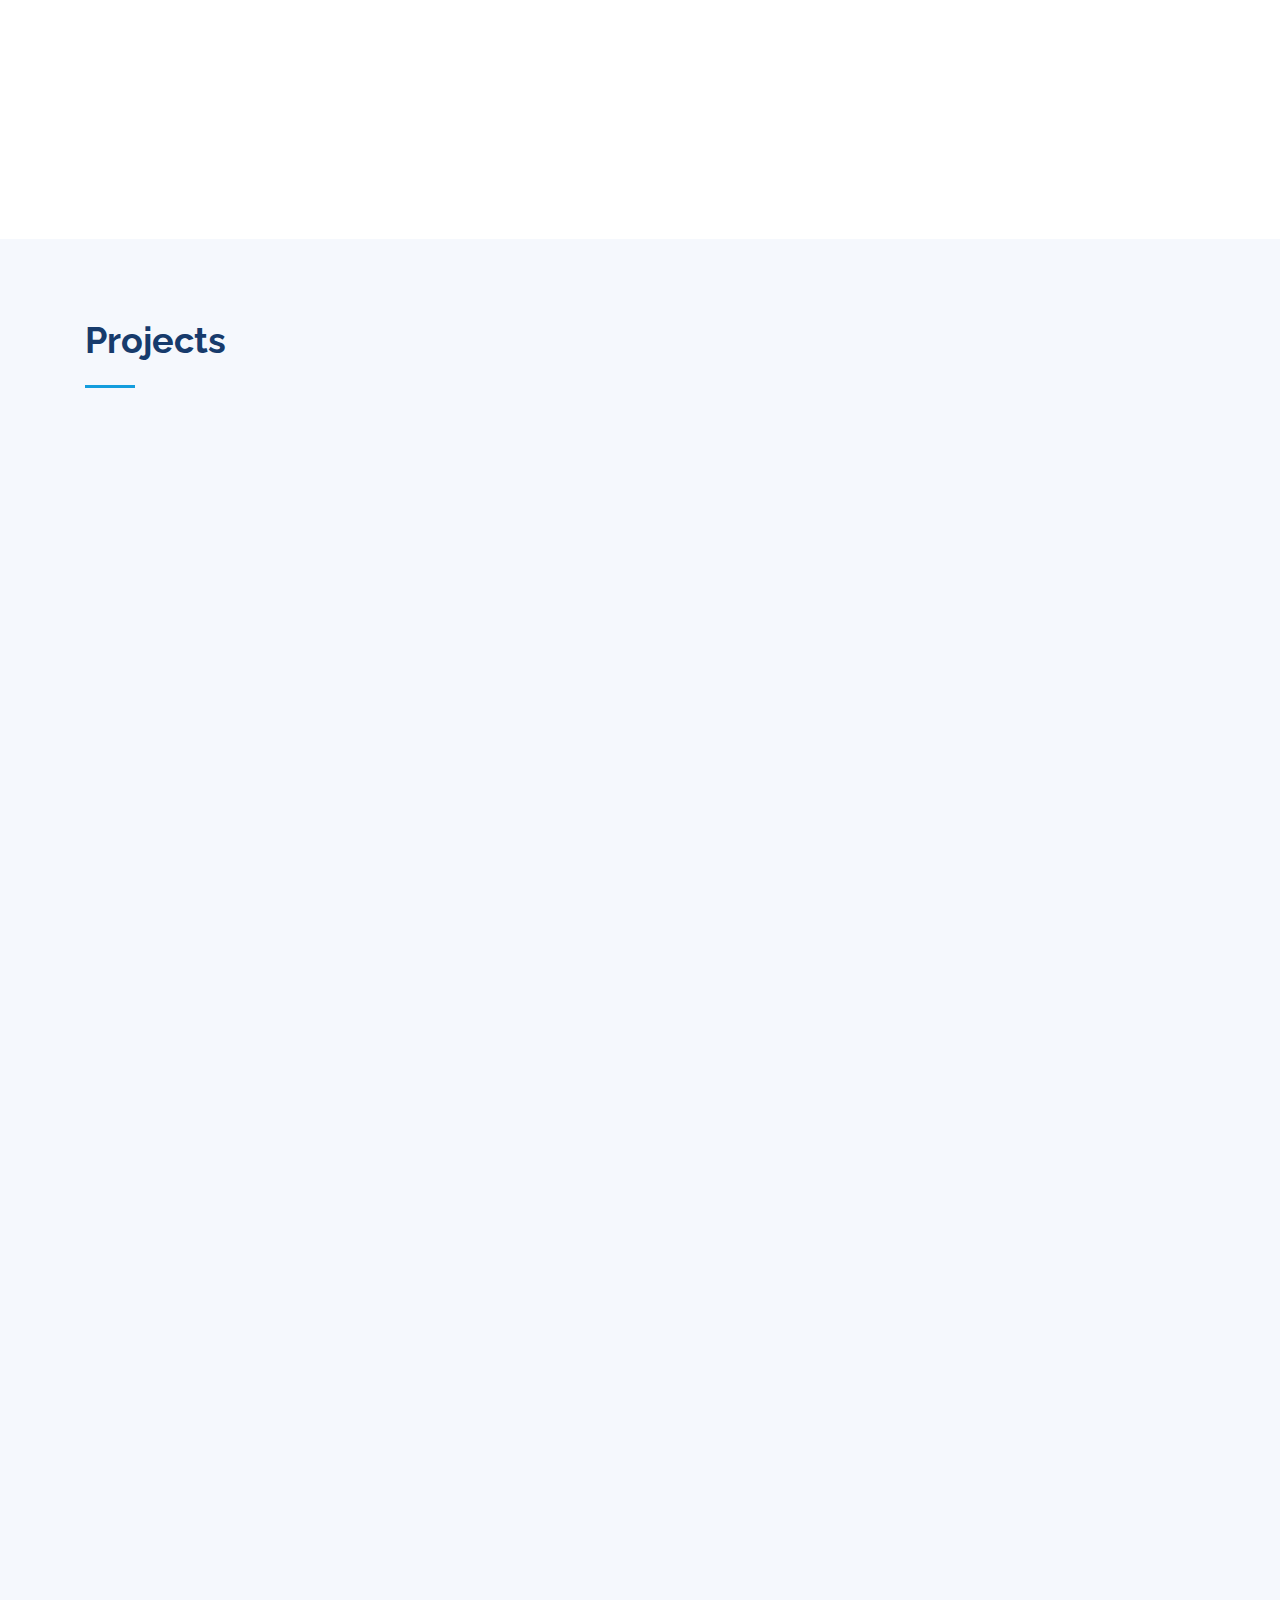
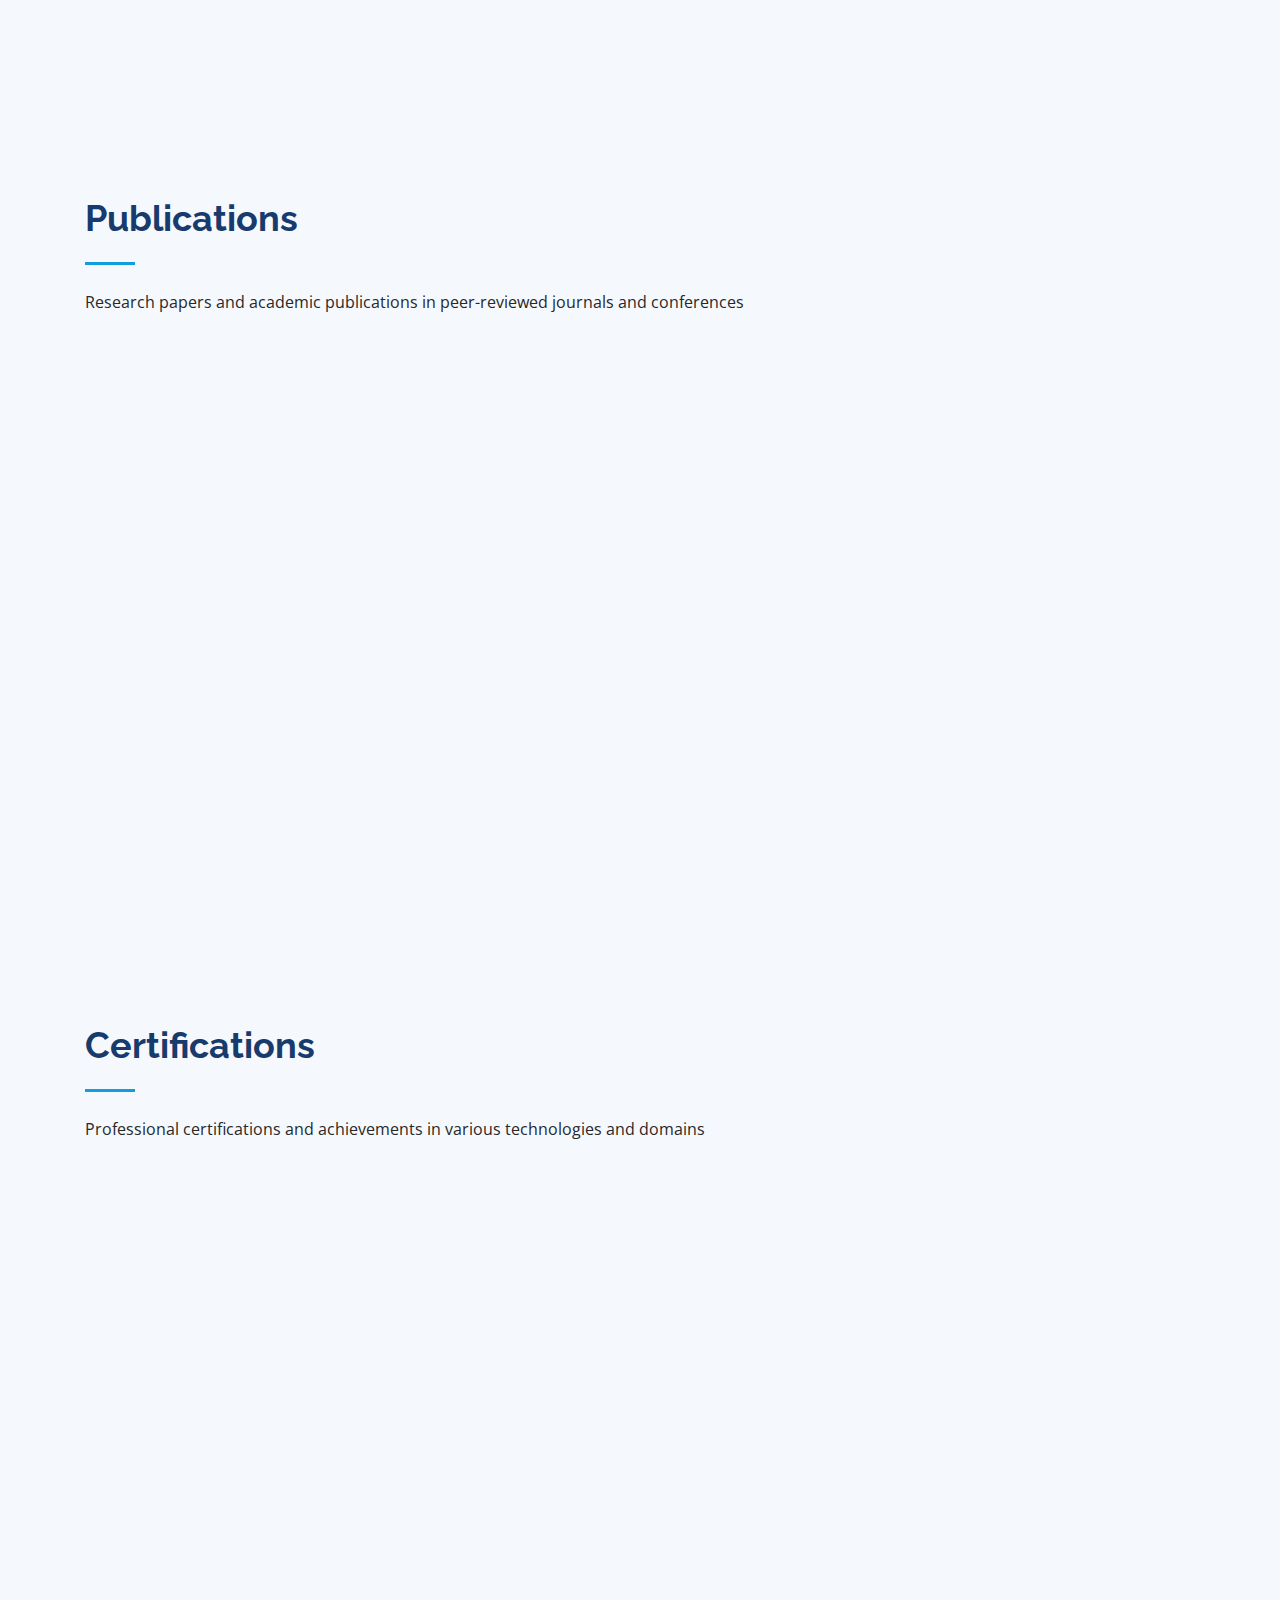
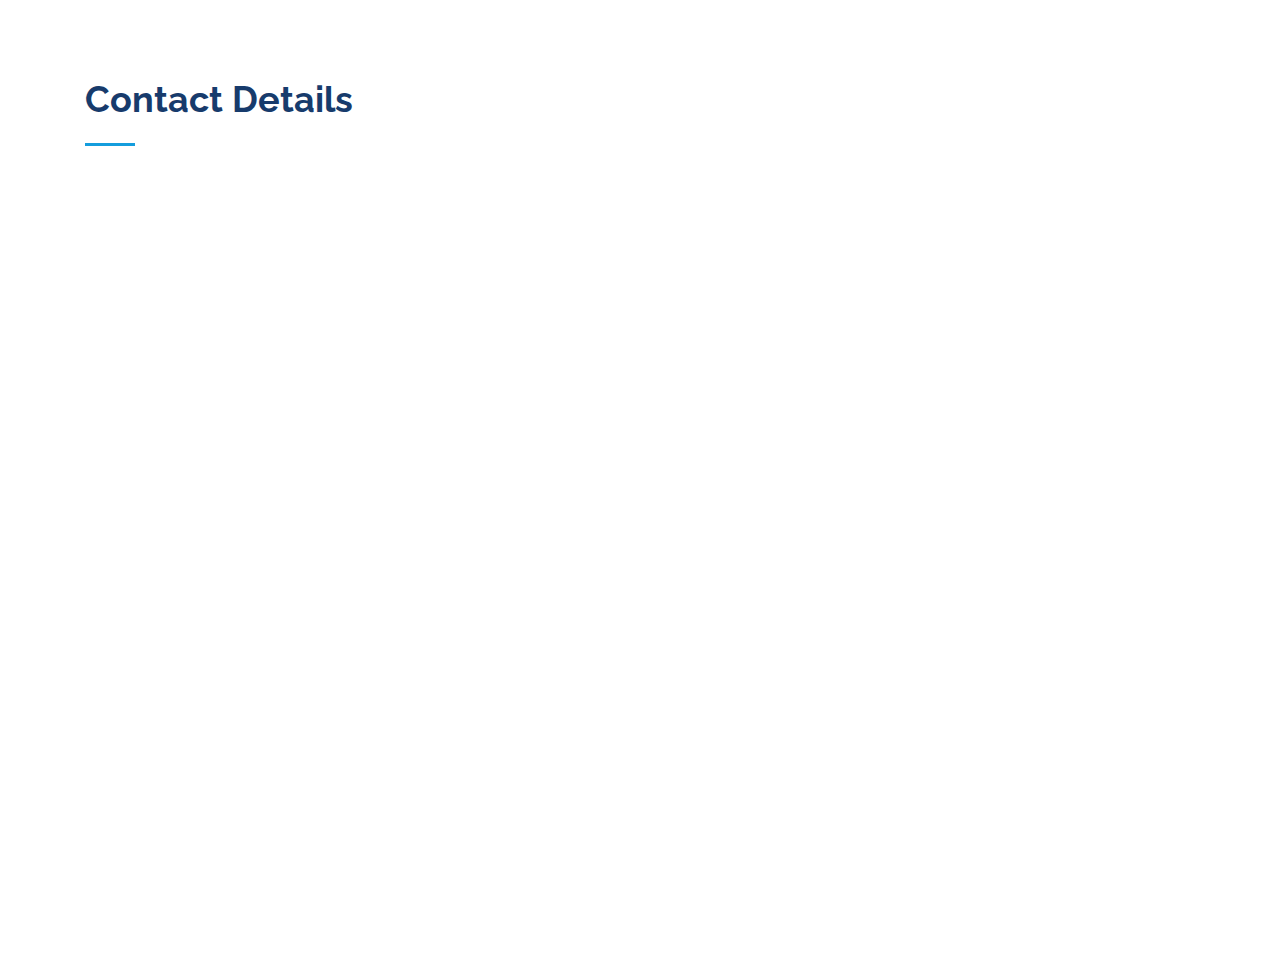
<file: main.html>
<!DOCTYPE html>
<html lang="en">

<head>
  <meta charset="utf-8">
  <meta content="width=device-width, initial-scale=1.0" name="viewport">

  <title>Ved Naik</title>
  <meta content="" name="descriptison">
  <meta content="" name="keywords">

  <!-- Favicons -->
  <link href="assets/img/vn-high-resolution-logo.png" rel="icon">

  <!-- Google Fonts -->
  <link href="https://fonts.googleapis.com/css?family=Open+Sans:300,300i,400,400i,600,600i,700,700i|Raleway:300,300i,400,400i,500,500i,600,600i,700,700i|Poppins:300,300i,400,400i,500,500i,600,600i,700,700i" rel="stylesheet">

  <!-- Vendor CSS Files -->
  <link href="assets/vendor/bootstrap/css/bootstrap.min.css" rel="stylesheet">
  <link href="assets/vendor/icofont/icofont.min.css" rel="stylesheet">
  <link href="assets/vendor/boxicons/css/boxicons.min.css" rel="stylesheet">
  <link href="assets/vendor/venobox/venobox.css" rel="stylesheet">
  <link href="assets/vendor/owl.carousel/assets/owl.carousel.min.css" rel="stylesheet">
  <link href="assets/vendor/aos/aos.css" rel="stylesheet">

  <!-- Template Main CSS File -->
  <link href="assets/css/style.css" rel="stylesheet">

  <!-- =======================================================
  * Template Name: iPortfolio - v1.2.1
  * Template URL: https://bootstrapmade.com/iportfolio-bootstrap-portfolio-websites-template/
  * Author: BootstrapMade.com
  * License: https://bootstrapmade.com/license/
  ======================================================== -->
</head>

<body>

  <!-- ======= Mobile nav toggle button ======= -->
  <button type="button" class="mobile-nav-toggle d-xl-none"><i class="icofont-navigation-menu"></i></button>

  <!-- ======= Header ======= -->
  <header id="header">
    <div class="container-fluid">
      <div class="row align-items-center">
        <!-- Profile Section -->
        <div class="col-lg-3 col-md-4">
          <div class="profile d-flex align-items-center">
            <img src="assets/img/VedNaik.jpeg" alt="" class="img-fluid rounded-circle me-3" style="width: 50px; height: 50px;">
            <div>
              <h1 class="text-light mb-0"><a href="main.html">Ved Naik</a></h1>
              <div class="social-links mt-1">
                <a href="https://www.facebook.com/profile.php?id=100009340280814" class="facebook"><i class="bx bxl-facebook"></i></a>
                <a href="https://www.linkedin.com/in/ved-naik-6a3a381b4/" class="linkedin"><i class="bx bxl-linkedin"></i></a>
                <a href="https://github.com/VEDNAIK" class="github"><i class="bx bxl-github"></i></a>
                <a href="https://www.instagram.com/vednaik30/" class="twitter"><i class="bx bxl-instagram"></i></a>
              </div>
            </div>
          </div>
        </div>

        <!-- Navigation Menu -->
        <div class="col-lg-9 col-md-8">
          <nav class="nav-menu">
            <ul class="d-flex justify-content-end">
              <li class="active"><a href="main.html"><i class="bx bx-home"></i> <span>Home</span></a></li>
              <li><a href="#about"><i class="bx bx-user"></i> <span>About</span></a></li>
              <li><a href="#resume"><i class="bx bx-file-blank"></i> <span>Resume</span></a></li>
              <li><a href="#portfolio"><i class="bx bx-book-content"></i> <span>Projects</span></a></li>
              <li><a href="#publications"><i class="bx bx-book-open"></i> <span>Publications</span></a></li>
              <li><a href="#certifications"><i class="bx bx-certification"></i> <span>Certifications</span></a></li>
              <li><a href="#contact"><i class="bx bx-envelope"></i> <span>Contact</span></a></li>
            </ul>
          </nav>
        </div>
      </div>
    </div>
  </header><!-- End Header -->

  <!-- ======= Hero Section ======= -->
  <section id="hero" class="d-flex flex-column justify-content-center align-items-center">
    <div class="hero-container" data-aos="fade-in">
      <h1 style=font-size:75px>Ved Naik</h1>
      <p>Anything <span class="typed" data-typed-items="Software Engineering, Machine Learning, GenAI, LLMS and RAGs"></span></p>
    </div>
  </section><!-- End Hero -->

  <main id="main">

    <!-- ======= About Section ======= -->
    <section id="about" class="about">
      <div class="container">

        <div class="section-title">
          <h2>About Me</h2>
          <p>I am a dedicated and results-driven computer science professional with extensive experience in software development, machine learning and data analysis. Currently pursuing a Master of Science in Computer Science and Engineering at Penn State, I have a strong foundation in programming languages such as Python, Java and C++, and have successfully completed projects involving AI-powered applications, news classification and comment toxicity classification.</p>
        </div>

        <div class="row">
          <div class="col-lg-4" data-aos="fade-right">
            <img src="assets/img/Ved-image1.jpeg" class="img-fluid" alt="" style="height: 426px; width: 500px;">
          </div>
          <div class="col-lg-8 pt-4 pt-lg-0 content" data-aos="fade-left">
            <h3>Software Engineer &amp; Machine Learning Engineer</h3>
            <p class="font-italic">
            </p>
            <div class="row">
              <div class="col-lg-6">
                <ul>
                  <li><i class="icofont-rounded-right"></i> <strong>Birthday:</strong> 30 August 2002</li>
                  <li><i class="icofont-rounded-right"></i> <strong>Website:</strong> vednaik.github.io</li>
                  <li><i class="icofont-rounded-right"></i> <strong>Phone:</strong> +1 (814) 280-3178</li>
                  <li><i class="icofont-rounded-right"></i> <strong>City:</strong> State College, PA, United States </li>
                </ul>
              </div>

              <style>
                .whiteText
                {
                    color:white;
                }
                .blackText
                {
                    color:black;
                }
            </style>
            
              <div class="col-lg-6">
                <ul>
                  <li><i class="icofont-rounded-right"></i> <strong>Age:</strong> 22</li>
                  <li><i class="icofont-rounded-right"></i> <strong>Degree:</strong> MS CSE at The Pennsylvania State University, University Park</li>
                  <li><i class="icofont-rounded-right"></i> <strong>Email:</strong> vednaik172@gmail.com</li>
                </ul>
              </div>
            </div>
            <p> My professional journey is marked by hands-on experience in building interactive dashboards, developing sophisticated machine learning models, and implementing efficient algorithms. I am passionate about leveraging technology to solve complex problems and am constantly seeking opportunities to learn and grow in the dynamic field of computer science.</p>
            <p>Currently a graduate student at The Pennsylvania State University who is seeking an SDE/MLE internship focused on solving complex problems through hands-on learning.</p>
            <p>Got an interesting opportunity? Get in touch!</p>
          </div>
        </div>

      </div>
    </section><!-- End About Section -->

    <!-- ======= Facts Section ======= -->
    <section id="facts" class="facts">
      <div class="container">

        <div class="section-title">
          <h2>Figures</h2>
          <p>Numbers from over the last 4 years</p>
        </div>

        <div class="row no-gutters">
          <div class="col-lg-3 col-md-6 d-md-flex align-items-md-stretch" data-aos="fade-up" data-aos-delay="100">
            <div class="count-box">
              <i class="icofont-document-folder"></i>
              <span data-toggle="counter-up">3</span>
              <p><strong>Internship </strong> experiences</p>
            </div>
          </div>


          <div class="col-lg-3 col-md-6 d-md-flex align-items-md-stretch" data-aos="fade-up" data-aos-delay="300">
            <div class="count-box">
              <i class="icofont-certificate-alt-1"></i>
              <span data-toggle="counter-up">2</span>
              <p><strong>Research Papers</strong> published</p>
            </div>
          </div>

          <div class="col-lg-3 col-md-6 d-md-flex align-items-md-stretch" data-aos="fade-up">
            <div class="count-box">
              <i class="icofont-university"></i>
              <span data-toggle="counter-up">3.83</span>
              <p><strong>Undergraduate</strong> GPA</p>
            </div>
          </div>

          <div class="col-lg-3 col-md-6 d-md-flex align-items-md-stretch" data-aos="fade-up" data-aos-delay="200">
            <div class="count-box">
              <i class="icofont-award"></i>
              <span data-toggle="counter-up">1</span>
              <p><strong>Awards</strong></p>
            </div>
          </div>

        </div>

      </div>
    </section><!-- End Facts Section -->

    <!-- ======= Skills Section ======= -->
    <section id="skills" class="skills section-bg">
      <div class="container">

        <div class="section-title">
          <h2>Skills</h2>
        </div>

        <div class="row skills-content">
          
          <!-- Programming Languages -->
          <div class="col-lg-6" data-aos="fade-up">
            <div class="skills-category">
              <h4><i class="bx bx-code-alt"></i> Programming Languages</h4>
              <div class="skills-grid">
                <div class="skill-card">Python</div>
                <div class="skill-card">Java</div>
                <div class="skill-card">C/C++</div>
                <div class="skill-card">JavaScript</div>
                <div class="skill-card">R</div>
                <div class="skill-card">HTML/CSS</div>
                <div class="skill-card">PHP</div>
                <div class="skill-card">Bash</div>
                <div class="skill-card">PowerShell</div>
              </div>
            </div>
          </div>

          <!-- Databases -->
          <div class="col-lg-6" data-aos="fade-up" data-aos-delay="100">
            <div class="skills-category">
              <h4><i class="bx bx-data"></i> Databases</h4>
              <div class="skills-grid">
                <div class="skill-card">MySQL</div>
                <div class="skill-card">PostgreSQL</div>
                <div class="skill-card">MongoDB</div>
                <div class="skill-card">Base SAS</div>
                <div class="skill-card">Oracle</div>
              </div>
            </div>
          </div>

          <!-- Dev Tools -->
          <div class="col-lg-6" data-aos="fade-up" data-aos-delay="200">
            <div class="skills-category">
              <h4><i class="bx bx-wrench"></i> Dev Tools & Frameworks</h4>
              <div class="skills-grid">
                <div class="skill-card">Spring</div>
                <div class="skill-card">Flask</div>
                <div class="skill-card">FastAPI</div>
                <div class="skill-card">Angular</div>
                <div class="skill-card">React</div>
                <div class="skill-card">Node.js</div>
                <div class="skill-card">Django</div>
                <div class="skill-card">Docker</div>
                <div class="skill-card">Git</div>
                <div class="skill-card">Kafka</div>
                <div class="skill-card">RxJS</div>
                <div class="skill-card">Express</div>
              </div>
            </div>
          </div>

          <!-- Testing & Cloud -->
          <div class="col-lg-6" data-aos="fade-up" data-aos-delay="300">
            <div class="skills-category">
              <h4><i class="bx bx-cloud"></i> Testing & Cloud</h4>
              <div class="skills-grid">
                <div class="skill-card">PyTest</div>
                <div class="skill-card">Unittest</div>
                <div class="skill-card">Selenium</div>
                <div class="skill-card">Jasmine</div>
                <div class="skill-card">Karma</div>
                <div class="skill-card">AWS</div>
                <div class="skill-card">GitHub Actions</div>
                <div class="skill-card">Kubernetes</div>
                <div class="skill-card">GCP</div>
                <div class="skill-card">Jenkins</div>
              </div>
            </div>
          </div>

          <!-- AI/ML Tools -->
          <div class="col-lg-6" data-aos="fade-up" data-aos-delay="400">
            <div class="skills-category">
              <h4><i class="bx bx-brain"></i> AI/ML Tools</h4>
              <div class="skills-grid">
                <div class="skill-card">PyTorch</div>
                <div class="skill-card">TensorFlow</div>
                <div class="skill-card">Keras</div>
                <div class="skill-card">Scikit-learn</div>
                <div class="skill-card">Pandas</div>
                <div class="skill-card">LangChain</div>
                <div class="skill-card">NumPy</div>
                <div class="skill-card">Matplotlib</div>
                <div class="skill-card">spaCy</div>
                <div class="skill-card">NLTK</div>
                <div class="skill-card">OpenCV</div>
                <div class="skill-card">Hugging Face</div>
              </div>
            </div>
          </div>

          <!-- Additional Skills -->
          <div class="col-lg-6" data-aos="fade-up" data-aos-delay="500">
            <div class="skills-category">
              <h4><i class="bx bx-plus-circle"></i> Additional Skills</h4>
              <div class="skills-grid">
                <div class="skill-card">Data Mining</div>
                <div class="skill-card">Statistical Modeling</div>
                <div class="skill-card">Predictive Analytics</div>
                <div class="skill-card">Data Visualization</div>
                <div class="skill-card">Data Analysis</div>
                <div class="skill-card">Machine Learning</div>
                <div class="skill-card">Deep Learning</div>
                <div class="skill-card">Computer Vision</div>
                <div class="skill-card">NLP</div>
                <div class="skill-card">GraphQL</div>
              </div>
            </div>
          </div>

        </div>

      </div>
    </section><!-- End Skills Section -->

    <!-- ======= Resume Section ======= -->
    <section id="resume" class="resume">
      <div class="container">

        <div class="section-title">
          <h2>Resume</h2>
          <p>Last Updated on December 2024</p>
        </div>

        <div class="row">
          <div class="col-lg-6" data-aos="fade-up">
            <h3 class="resume-title">Summary</h3>
            <div class="resume-item pb-0">
              <h4>Ved Naik</h4>
              <p><em>Results-driven individual with strong interpersonal and technical skills, currently pursuing a Master of Science in Computer Science and Engineering at The Pennsylvania State University.</em></p>
            </div>

            <h3 class="resume-title">Education</h3>
            <div class="resume-item">
              <h4>Master of Science, Computer Science and Engineering </h4>
              <h5>August 2024 - May 2026 (Expected)</h5>
              <p><em>The Pennsylvania State University, University Park, State College, PA</em></p>
              <p>GPA: <strong>3.83/4.0</strong></p>
              <p><strong>Assistantships: </strong> TA for CMPSC 132 - Programming and Computation II: Data Structures</p>
              <p><strong>Relevant Courses: </strong></p>
              <ul>
                <li>Vision and Language</li>
                <li>Computer Vision II</li>
                <li>Foundations of Deep Learning</li>
                <li>Data Structures and Algorithms</li>
                <li>Operating Systems</li>
                <li>Fundamentals of Computer Architecture</li>
              </ul>

            </div>
            <div class="resume-item">
              <h4>Bachelor of Technology in Computer Engineering, Minors in Machine Learning and Data Analytics</h4>
              <h5>August 2020 - May 2024</h5>
              <p><em>NMIMS University, Mumbai, IN</em></p>
              <p><strong>CGPA: </strong>3.83/4.0</p>
                <p><strong>Relevant Courses: </strong></p>
                <ul>
                <li>Data Structures and Algorithms</li>
                <li>Design and Analysis of Algorithms</li>
                <li>Operating System</li>
                <li>Database Management System</li>
                <li>Computer Networks</li>
                <li>Computer Organization and Architecture</li>
                <li>Machine Learning</li>
                <li>Artificial Intelligence</li>
                <li>Deep Learning</li>
                <li>Blockchain</li>
                <li>Cloud Computing</li>
                <li>Probability and Statistics</li>
              </ul>
              </p>
            </div>
          </div>
          <div class="col-lg-6" data-aos="fade-up" data-aos-delay="100">
            <h3 class="resume-title">Internship Experience</h3>
            <div class="resume-item">
              <h4>Software Developer Intern, Gametime Hero, Inc.</h4>
              <h5>Jun 2025 – Aug 2025</h5>
              <p><em>Seattle, WA</em></p>
               <ul>
                <li>Built Angular components & services for a sports platform, improving page responsiveness & reducing load times by <b>40%</b>.</li>
                <li>Integrated Firebase Authentication with role-based access control, securing sensitive player data for <b>4,000+</b> users.</li>
                <li>Wrote unit tests using Jasmine and Karma, increasing frontend code coverage to <b>80%</b> and ensuring higher code reliability.</li>
                <li>Refactored legacy Angular code to adopt RxJS best practices, improving scalability and reducing state management bugs.</li>
                <li>Identified resolved critical Angular bugs, reducing production errors and improving platform stability.</li>
              </ul>
            </div>
            <div class="resume-item">
              <h4>Software Developer Intern, Techaroha Solutions Private Limited</h4>
              <h5>Jan 2024 – Apr 2024</h5>
              <p><em>Navi Mumbai, IND</em></p>
               <ul>
                <li>Designed & constructed a highly scalable, fault-tolerant 3-tier cloud architecture for image recognition using AWS services.</li>
                <li>Engineered REST API for image uploads, SQS for decoupled app-web communication, and storage in S3.</li>
                <li>Built Spring Boot load balancer to distribute traffic across EC2s, improving reliability & request handling by <b>20%</b>.</li>
                <li>Created load-aware auto-scaling in Java using SQS data, reducing latency by <b>25%</b>, improving throughput & resource use.</li>
              </ul>
            </div>
            <div class="resume-item">
              <h4>Cybersecurity Assessment Team Intern, Network Intelligence Pvt. Ltd.</h4>
              <h5>May 2023 – Jul 2023</h5>
              <p><em>Remote</em></p>
              <ul>
                <li>Identified security risks by analyzing headers, ports, anomalous packets with Wireshark, informing network improvements.</li>
                <li>Investigated network vulnerabilities using Wireshark & Nmap, analyzing TCP/IP, UDP, SMTP, and ICMP traffic patterns.</li>
            </ul>
            </div>
            <div class="resume-item">
              <h4>Data Science Intern, Career Robin</h4>
              <h5>Sep 2021 – Nov 2021</h5>
              <p><em>Mumbai, MH</em></p>
              <ul>
                <li>Increased data processing speed by <b>36%</b> by creating a Python web scraper for <b>15</b> job boards, enhancing NLP analysis.</li>
                <li>Improved efficiency by building NLP pipelines with NLTK, spaCy, Gensim, and Pandas for effective text mining.</li>
                <li>Deployed web scraper on AWS (Lambda, EC2, S3) for scalable, automated data extraction, cutting retrieval time by <b>40%</b>.</li>
            </ul>
            </div>
          </div>
        </div>

      </div>
    </section><!-- End Resume Section -->

    <!-- ======= Portfolio Section ======= -->
    <section id="portfolio" class="portfolio section-bg">
      <div class="container">

        <div class="section-title">
          <h2>Projects</h2>
        </div>

        <div class="row" data-aos="fade-up">
          <div class="col-lg-12 d-flex justify-content-center">
            <ul id="portfolio-flters">
              <li data-filter="*" class="filter-active">All</li>
              <li data-filter=".filter-mle">Machine Learning</li>
              <li data-filter=".filter-software">Software Engineering</li>
              <li data-filter=".filter-systems">Systems</li>
            </ul>
          </div>
        </div>

        <div class="row portfolio-container" data-aos="fade-up" data-aos-delay="100">

          <div class="col-lg-4 col-md-6 portfolio-item filter-mle">
            <div class="portfolio-wrap">
              <img src="assets/img/portfolio/Culinary Curator - Recipe Recommendation System.png" class="img-fluid" alt="" style="height:200px; width:400px" class="center">
              <div class="portfolio-links">
                <a href="https://github.com/VEDNAIK/Capstone" title="More Details"><i class="bx bx-link"></i></a>
              </div>
              <div class="project-text"><p>Culinary Curator</p></div>
            </div>
          </div>

          <div class="col-lg-4 col-md-6 portfolio-item filter-mle">
            <div class="portfolio-wrap">
              <img src="assets/img/portfolio/Fingerprintfeature.png" class="img-fluid" alt="" style="height:200px; width:400px" class="center">
              <div class="portfolio-links">
                <a href="https://github.com/VEDNAIK/Fingerprint_FeatureExtraction" title="More Details"><i class="bx bx-link"></i></a>
              </div>
              <div class="project-text"><p>Fingerprint Feature Extraction</p></div>
            </div>
          </div>

          <div class="col-lg-4 col-md-6 portfolio-item filter-software">
            <div class="portfolio-wrap">
              <img src="assets/img/portfolio/Project Management System.png" class="img-fluid" alt="" style="height:200px; width:400px" class="center">
              <div class="portfolio-links">
                <a href="https://github.com/VEDNAIK/Project-Management-System" title="More Details"><i class="bx bx-link"></i></a>
              </div>
              <div class="project-text"><p>Project Management System </p></div>
            </div>
          </div>

          <div class="col-lg-4 col-md-6 portfolio-item filter-mle">
            <div class="portfolio-wrap">
              <img src="assets/img/portfolio/Toxic_comment_classification.png" class="img-fluid" alt="" style="height:200px; width:400px" class="center">
              <div class="portfolio-links">
                <a href="https://github.com/VEDNAIK/Comment-Toxicity-Classification" title="More Details"><i class="bx bx-link"></i></a>
              </div>
              <div class="project-text"><p>Comment Toxicity Classification</p></div>
            </div>
          </div>
          
          <div class="col-lg-4 col-md-6 portfolio-item filter-mle">
            <div class="portfolio-wrap">
              <img src="assets/img/portfolio/newsclassification.png" class="img-fluid" alt="" style="height:200px; width:400px" class="center">
              <div class="portfolio-links">
                <a href="https://github.com/VEDNAIK/News_classification" title="More Details"><i class="bx bx-link"></i></a>
              </div>
              <div class="project-text"><p>News Classification</p></div>
            </div>
          </div>
  
          <div class="col-lg-4 col-md-6 portfolio-item filter-software">
            <div class="portfolio-wrap">
              <img src="assets/img/portfolio/image_process.png" class="img-fluid" alt="" style="height:200px; width:400px" class="center">
              <div class="portfolio-links">
                <a href="https://github.com/VEDNAIK/Image_and_video_processing" title="More Details"><i class="bx bx-link"></i></a>
              </div>
              <div class="project-text"><p>Image and Video Processing</p></div>
            </div>
          </div>

          <div class="col-lg-4 col-md-6 portfolio-item filter-mle">
            <div class="portfolio-wrap">
              <img src="assets/img/portfolio/SAS_data.png" class="img-fluid" alt="" style="height:200px; width:400px" class="center">
              <div class="portfolio-links">
                <a href="https://drive.google.com/file/d/1xeuShDBTH4_oGyAw2DXpIq8dncU0IxTP/view" title="More Details"><i class="bx bx-link"></i></a>
              </div>
              <div class="project-text"><p>SAS Data Insight </p></div>
            </div>
          </div>

          <div class="col-lg-4 col-md-6 portfolio-item filter-systems">
            <div class="portfolio-wrap">
              <img src="assets/img/portfolio/cache_cacti.png" class="img-fluid" alt="" style="height:200px; width:400px" class="center">
              <div class="portfolio-links">
                <a href="https://github.com/VEDNAIK/Cache-Area-Access-Time-and-Energy-Analysis" title="More Details"><i class="bx bx-link"></i></a>
              </div>
              <div class="project-text"><p>Cache Area, Access Time and Energy Analysis using Cacti</p></div>
            </div>
          </div>

          <div class="col-lg-4 col-md-6 portfolio-item filter-systems">
            <div class="portfolio-wrap">
              <img src="assets/img/portfolio/Cache_perf.png" class="img-fluid" alt="" style="height:200px; width:400px" class="center">
              <div class="portfolio-links">
                <a href="https://github.com/VEDNAIK/Cache-Performance-Analysis" title="More Details"><i class="bx bx-link"></i></a>
              </div>
              <div class="project-text"><p>Cache Performance Analysis</p></div>
            </div>
          </div>



          <div class="col-lg-4 col-md-6 portfolio-item filter-mle">
            <div class="portfolio-wrap">
              <img src="assets/img/portfolio/image_captioning.png" class="img-fluid" alt="" style="height:200px; width:400px" class="center">
              <div class="portfolio-links">
                <a href="https://github.com/VEDNAIK/Image-Captioning-System-using-CLIP-and-GPT-2" title="More Details"><i class="bx bx-link"></i></a>
              </div>
              <div class="project-text"><p>Image Captioning System using CLIP and GPT 2</p></div>
            </div>
          </div>

          <div class="col-lg-4 col-md-6 portfolio-item filter-mle">
            <div class="portfolio-wrap">
              <img src="assets/img/portfolio/clip.png" class="img-fluid" alt="" style="height:200px; width:400px" class="center">
              <div class="portfolio-links">
                <a href="https://github.com/VEDNAIK/CLIP-Based-Composed-Image-Retrieval" title="More Details"><i class="bx bx-link"></i></a>
              </div>
              <div class="project-text"><p>CLIP Based Composed Image Retrieval</p></div>
            </div>
          </div>

        </div>

      </div>
    </section><!-- End Portfolio Section -->

    <!-- ======= Publications Section ======= -->
    <section id="publications" class="publications section-bg">
      <div class="container">

        <div class="section-title">
          <h2>Publications</h2>
          <p>Research papers and academic publications in peer-reviewed journals and conferences</p>
        </div>

        <div class="row" data-aos="fade-up" data-aos-delay="100">
          
          <!-- Publication 1 -->
          <div class="col-lg-6 mb-4">
            <div class="publication-card">
              <div class="publication-image">
                <img src="assets/img/portfolio/ieee.png" class="img-fluid" alt="IEEE Publication">
              </div>
              <div class="publication-content">
                <h4>Enhancing Toxic Comment Classification: A Deep Learning Approach with Pre-trained Language Models</h4>
                <p class="publication-meta">
                  <strong>Publisher:</strong> IEEE<br>
                  <strong>Year:</strong> 2024<br>
                  <strong>Type:</strong> Conference Paper
                </p>
                <p class="publication-abstract">
                  This research presents a novel approach to toxic comment classification using pre-trained language models and deep learning techniques, achieving improved accuracy and robustness in content moderation systems.
                </p>
                <a href="https://ieeexplore.ieee.org/document/10829297" target="_blank" class="publication-link">
                  <i class="bx bx-link-external"></i> View Publication
                </a>
              </div>
            </div>
          </div>

          <!-- Publication 2 -->
          <div class="col-lg-6 mb-4">
            <div class="publication-card">
              <div class="publication-image">
                <img src="assets/img/portfolio/ieee.png" class="img-fluid" alt="IEEE Publication">
              </div>
              <div class="publication-content">
                <h4>Culinary Curator: An AI-Powered Recipe Assistant</h4>
                <p class="publication-meta">
                  <strong>Publisher:</strong> IEEE<br>
                  <strong>Year:</strong> 2024<br>
                  <strong>Type:</strong> Conference Paper
                </p>
                <p class="publication-abstract">
                  This paper introduces Culinary Curator, an intelligent recipe recommendation system that leverages machine learning algorithms to provide personalized cooking suggestions based on user preferences and available ingredients.
                </p>
                <a href="https://ieeexplore.ieee.org/document/10828847" target="_blank" class="publication-link">
                  <i class="bx bx-link-external"></i> View Publication
                </a>
              </div>
            </div>
          </div>

        </div>

      </div>
    </section><!-- End Publications Section -->

    <!-- ======= Certifications Section ======= -->
    <section id="certifications" class="certifications section-bg">
      <div class="container">

        <div class="section-title">
          <h2>Certifications</h2>
          <p>Professional certifications and achievements in various technologies and domains</p>
        </div>

        <div class="row" data-aos="fade-up" data-aos-delay="100">
          
          <!-- API Development -->
          <div class="col-lg-4 col-md-6 mb-4">
            <div class="certification-card">
              <div class="certification-icon">
                <i class="bx bx-code-alt"></i>
              </div>
              <h4>Become a RESTful API Developer</h4>
              <p><strong>Platform:</strong> LinkedIn Learning</p>
              <a href="https://www.linkedin.com/learning/certificates/d6000d41ae2d133bd1c63d53f4a79786531df6e2b52ec66c67848fa9135fe478?trk=share_certificate" target="_blank" class="certification-link">
                <i class="bx bx-link-external"></i> View Certificate
              </a>
            </div>
          </div>

          <!-- Data Analytics & SAS -->
          <div class="col-lg-4 col-md-6 mb-4">
            <div class="certification-card">
              <div class="certification-icon">
                <i class="bx bx-bar-chart-alt-2"></i>
              </div>
              <h4>SAS – Academic Specialization in Base SAS and Visual Analytics</h4>
              <p><strong>Platform:</strong> Credly</p>
              <a href="https://www.credly.com/badges/9423377d-3678-464e-8aad-3d309f1bda95/linked_in_profile" target="_blank" class="certification-link">
                <i class="bx bx-link-external"></i> View Certificate
              </a>
            </div>
          </div>

          <!-- Machine Learning Specialization -->
          <div class="col-lg-4 col-md-6 mb-4">
            <div class="certification-card">
              <div class="certification-icon">
                <i class="bx bx-brain"></i>
              </div>
              <h4>Machine Learning Specialization</h4>
              <p><strong>Platform:</strong> Coursera</p>
              <a href="https://www.coursera.org/account/accomplishments/specialization/certificate/5URLDBKA3ZMU" target="_blank" class="certification-link">
                <i class="bx bx-link-external"></i> View Certificate
              </a>
            </div>
          </div>

          <!-- Machine Learning: Clustering & Retrieval -->
          <div class="col-lg-4 col-md-6 mb-4">
            <div class="certification-card">
              <div class="certification-icon">
                <i class="bx bx-brain"></i>
              </div>
              <h4>Machine Learning: Clustering & Retrieval</h4>
              <p><strong>Platform:</strong> Coursera</p>
              <a href="https://www.coursera.org/account/accomplishments/verify/3S7F537XG4ZZ?utm_source=link&utm_medium=certificate&utm_content=cert_image&utm_campaign=sharing_cta&utm_product=course" target="_blank" class="certification-link">
                <i class="bx bx-link-external"></i> View Certificate
              </a>
            </div>
          </div>

          <!-- Machine Learning Foundations -->
          <div class="col-lg-4 col-md-6 mb-4">
            <div class="certification-card">
              <div class="certification-icon">
                <i class="bx bx-brain"></i>
              </div>
              <h4>Machine Learning Foundations: A Case Study Approach</h4>
              <p><strong>Platform:</strong> Coursera</p>
              <a href="https://www.coursera.org/account/accomplishments/certificate/LV6ZX86NQMQF" target="_blank" class="certification-link">
                <i class="bx bx-link-external"></i> View Certificate
              </a>
            </div>
          </div>

          <!-- Machine Learning: Classification -->
          <div class="col-lg-4 col-md-6 mb-4">
            <div class="certification-card">
              <div class="certification-icon">
                <i class="bx bx-brain"></i>
              </div>
              <h4>Machine Learning: Classification</h4>
              <p><strong>Platform:</strong> Coursera</p>
              <a href="https://www.coursera.org/account/accomplishments/certificate/CGS8VSJQ2DN7" target="_blank" class="certification-link">
                <i class="bx bx-link-external"></i> View Certificate
              </a>
            </div>
          </div>

          <!-- Machine Learning: Regression -->
          <div class="col-lg-4 col-md-6 mb-4">
            <div class="certification-card">
              <div class="certification-icon">
                <i class="bx bx-brain"></i>
              </div>
              <h4>Machine Learning: Regression</h4>
              <p><strong>Platform:</strong> Coursera</p>
              <a href="https://www.coursera.org/account/accomplishments/certificate/YPY526PK4HGK" target="_blank" class="certification-link">
                <i class="bx bx-link-external"></i> View Certificate
              </a>
            </div>
          </div>

          <!-- Google Cloud Fundamentals -->
          <div class="col-lg-4 col-md-6 mb-4">
            <div class="certification-card">
              <div class="certification-icon">
                <i class="bx bx-cloud"></i>
              </div>
              <h4>Google Cloud Fundamentals: Core Infrastructure</h4>
              <p><strong>Platform:</strong> Coursera</p>
              <a href="https://coursera.org/share/8313fd44d17504be7e184945e2dcef57" target="_blank" class="certification-link">
                <i class="bx bx-link-external"></i> View Certificate
              </a>
            </div>
          </div>

          <!-- Data Analysis with Python -->
          <div class="col-lg-4 col-md-6 mb-4">
            <div class="certification-card">
              <div class="certification-icon">
                <i class="bx bx-data"></i>
              </div>
              <h4>Data Analysis with Python</h4>
              <p><strong>Platform:</strong> Coursera</p>
              <a href="https://www.coursera.org/account/accomplishments/certificate/X9K6BV6FU349" target="_blank" class="certification-link">
                <i class="bx bx-link-external"></i> View Certificate
              </a>
            </div>
          </div>

          <!-- Data Visualization with Python -->
          <div class="col-lg-4 col-md-6 mb-4">
            <div class="certification-card">
              <div class="certification-icon">
                <i class="bx bx-data"></i>
              </div>
              <h4>Data Visualization with Python</h4>
              <p><strong>Platform:</strong> Coursera</p>
              <a href="https://www.coursera.org/account/accomplishments/certificate/TM6VZLALG2AC" target="_blank" class="certification-link">
                <i class="bx bx-link-external"></i> View Certificate
              </a>
            </div>
          </div>

          <!-- Python for Data Science -->
          <div class="col-lg-4 col-md-6 mb-4">
            <div class="certification-card">
              <div class="certification-icon">
                <i class="bx bx-data"></i>
              </div>
              <h4>Python for Data Science, AI & Development</h4>
              <p><strong>Platform:</strong> Coursera</p>
              <a href="https://www.coursera.org/account/accomplishments/certificate/6UCN3GPQ8H5N" target="_blank" class="certification-link">
                <i class="bx bx-link-external"></i> View Certificate
              </a>
            </div>
          </div>

          <!-- MTA Python -->
          <div class="col-lg-4 col-md-6 mb-4">
            <div class="certification-card">
              <div class="certification-icon">
                <i class="bx bx-data"></i>
              </div>
              <h4>MTA: Introduction to Programming Using Python - Certified 2021</h4>
              <p><strong>Platform:</strong> Credly</p>
              <a href="https://www.credly.com/badges/5f0f82d3-347d-41a6-85a9-d22024159a1c/public_url" target="_blank" class="certification-link">
                <i class="bx bx-link-external"></i> View Certificate
              </a>
            </div>
          </div>

          <!-- Programming for Everybody -->
          <div class="col-lg-4 col-md-6 mb-4">
            <div class="certification-card">
              <div class="certification-icon">
                <i class="bx bx-data"></i>
              </div>
              <h4>Programming for Everybody (Getting Started with Python)</h4>
              <p><strong>Platform:</strong> Coursera</p>
              <a href="https://www.coursera.org/account/accomplishments/certificate/NNYMJVDE9AZA" target="_blank" class="certification-link">
                <i class="bx bx-link-external"></i> View Certificate
              </a>
            </div>
          </div>

          <!-- Artificial Intelligence with Python -->
          <div class="col-lg-4 col-md-6 mb-4">
            <div class="certification-card">
              <div class="certification-icon">
                <i class="bx bx-chip"></i>
              </div>
              <h4>Artificial Intelligence with Python</h4>
              <p><strong>Platform:</strong> Google Drive</p>
              <a href="https://drive.google.com/file/d/1CeeNbmM5H43j8mV57d0zcwNIriC3Mggg/view" target="_blank" class="certification-link">
                <i class="bx bx-link-external"></i> View Certificate
              </a>
            </div>
          </div>

          <!-- Business English: Finance -->
          <div class="col-lg-4 col-md-6 mb-4">
            <div class="certification-card">
              <div class="certification-icon">
                <i class="bx bx-globe"></i>
              </div>
              <h4>Business English: Finance and Economics</h4>
              <p><strong>Platform:</strong> Coursera</p>
              <a href="https://www.coursera.org/account/accomplishments/certificate/UXKTMZ8GWDVM" target="_blank" class="certification-link">
                <i class="bx bx-link-external"></i> View Certificate
              </a>
            </div>
          </div>

          <!-- Business English: Management -->
          <div class="col-lg-4 col-md-6 mb-4">
            <div class="certification-card">
              <div class="certification-icon">
                <i class="bx bx-globe"></i>
              </div>
              <h4>Business English: Management and Leadership</h4>
              <p><strong>Platform:</strong> Coursera</p>
              <a href="https://www.coursera.org/account/accomplishments/certificate/U5AZDYKMBXT4" target="_blank" class="certification-link">
                <i class="bx bx-link-external"></i> View Certificate
              </a>
            </div>
          </div>

          <!-- Business English: Marketing -->
          <div class="col-lg-4 col-md-6 mb-4">
            <div class="certification-card">
              <div class="certification-icon">
                <i class="bx bx-globe"></i>
              </div>
              <h4>Business English: Marketing and Sales</h4>
              <p><strong>Platform:</strong> Coursera</p>
              <a href="https://www.coursera.org/account/accomplishments/certificate/U5AZDYKMBXT4" target="_blank" class="certification-link">
                <i class="bx bx-link-external"></i> View Certificate
              </a>
            </div>
          </div>

          <!-- Learning How to Learn -->
          <div class="col-lg-4 col-md-6 mb-4">
            <div class="certification-card">
              <div class="certification-icon">
                <i class="bx bx-book-open"></i>
              </div>
              <h4>Learning How to Learn: Powerful mental tools to help you master tough subjects</h4>
              <p><strong>Platform:</strong> Coursera</p>
              <a href="https://www.coursera.org/account/accomplishments/certificate/TX8DDXEN4HRK" target="_blank" class="certification-link">
                <i class="bx bx-link-external"></i> View Certificate
              </a>
            </div>
          </div>

        </div>

      </div>
    </section><!-- End Certifications Section -->

    <!-- ======= Contact Section ======= -->
    <section id="contact" class="contact">
      <div class="container">

        <div class="section-title">
          <h2>Contact Details</h2>
        </div>

        <div class="row" data-aos="fade-in">

          <div class="col-lg-5 d-flex align-items-stretch">
            <div class="info">
              <div class="address">
                <i class="icofont-google-map"></i>
                <h4>Location:</h4>
                <p>State College, Pennsylvania</p>
              </div>

              <div class="email">
                <i class="icofont-envelope"></i>
                <h4>Email:</h4>
                <p>vednaik172@gmail.com</p>
              </div>

              <div class="phone">
                <i class="icofont-phone"></i>
                <h4>Call:</h4>
                <p>+1 (814) 280-3178</p>
              </div>
<iframe src="https://www.google.com/maps/embed?pb=!1m18!1m12!1m3!1d6041.105965804295!2d-77.87022172449737!3d40.79384063260209!2m3!1f0!2f0!3f0!3m2!1i1024!2i768!4f13.1!3m3!1m2!1s0x89cea89ba0860799%3A0x5fc6e56022f46209!2sWestgate%20Building!5e0!3m2!1sen!2sus!4v1728202012808!5m2!1sen!2sus" width="400" height="300" style="border:0;" allowfullscreen="" loading="lazy" referrerpolicy="no-referrer-when-downgrade"></iframe>  </div>
          </div>

          <div class="col-lg-7 mt-5 mt-lg-0 d-flex align-items-stretch">
            <form action="forms/contact.php" method="post" role="form" class="php-email-form">
              <div class="form-row">
                <div class="form-group col-md-6">
                  <label for="name">Your Name</label>
                  <input type="text" name="name" class="form-control" id="name" data-rule="minlen:4" data-msg="Please enter at least 4 chars" />
                  <div class="validate"></div>
                </div>
                <div class="form-group col-md-6">
                  <label for="name">Your Email</label>
                  <input type="email" class="form-control" name="email" id="email" data-rule="email" data-msg="Please enter a valid email" />
                  <div class="validate"></div>
                </div>
              </div>
              <div class="form-group">
                <label for="name">Subject</label>
                <input type="text" class="form-control" name="subject" id="subject" data-rule="minlen:4" data-msg="Please enter at least 8 chars of subject" />
                <div class="validate"></div>
              </div>
              <div class="form-group">
                <label for="name">Message</label>
                <textarea class="form-control" name="message" rows="10" data-rule="required" data-msg="Please write something for us"></textarea>
                <div class="validate"></div>
              </div>
              <div class="mb-3">
                <div class="loading">Loading</div>
                <div class="error-message"></div>
                <div class="sent-message">Your message has been sent. Thank you!</div>
              </div>
              <div class="text-center"><button type="submit">Send Message</button></div>
            </form>
          </div>

        </div>

      </div>
    </section><!-- End Contact Section -->

    <!-- ======= Footer ======= -->
  <!-- <footer id="footer">
    <div class="container">
      <div class="credits">
        All the links in the footer should remain intact. -->
        <!-- You can delete the links only if you purchased the pro version. -->
        <!-- Licensing information: https://bootstrapmade.com/license/ -->
        <!-- Purchase the pro version with working PHP/AJAX contact form: https://bootstrapmade.com/iportfolio-bootstrap-portfolio-websites-template/ -->
        <!-- Inspired by <a href="https://bootstrapmade.com/">BootstrapMade</a>
      </div>
    </div>
  </footer> -->
  
  <!-- End  Footer -->

  </main><!-- End #main -->

  <a href="#" class="back-to-top"><i class="icofont-simple-up"></i></a>

  <!-- Vendor JS Files -->
  <script src="assets/vendor/jquery/jquery.min.js"></script>
  <script src="assets/vendor/bootstrap/js/bootstrap.bundle.min.js"></script>
  <script src="assets/vendor/jquery.easing/jquery.easing.min.js"></script>
  <script src="assets/vendor/php-email-form/validate.js"></script>
  <script src="assets/vendor/waypoints/jquery.waypoints.min.js"></script>
  <script src="assets/vendor/counterup/counterup.min.js"></script>
  <script src="assets/vendor/isotope-layout/isotope.pkgd.min.js"></script>
  <script src="assets/vendor/venobox/venobox.min.js"></script>
  <script src="assets/vendor/owl.carousel/owl.carousel.min.js"></script>
  <script src="assets/vendor/typed.js/typed.min.js"></script>
  <script src="assets/vendor/aos/aos.js"></script>

  <!-- Template Main JS File -->
  <script src="assets/js/main.js"></script>

</body>

</html>
</file>
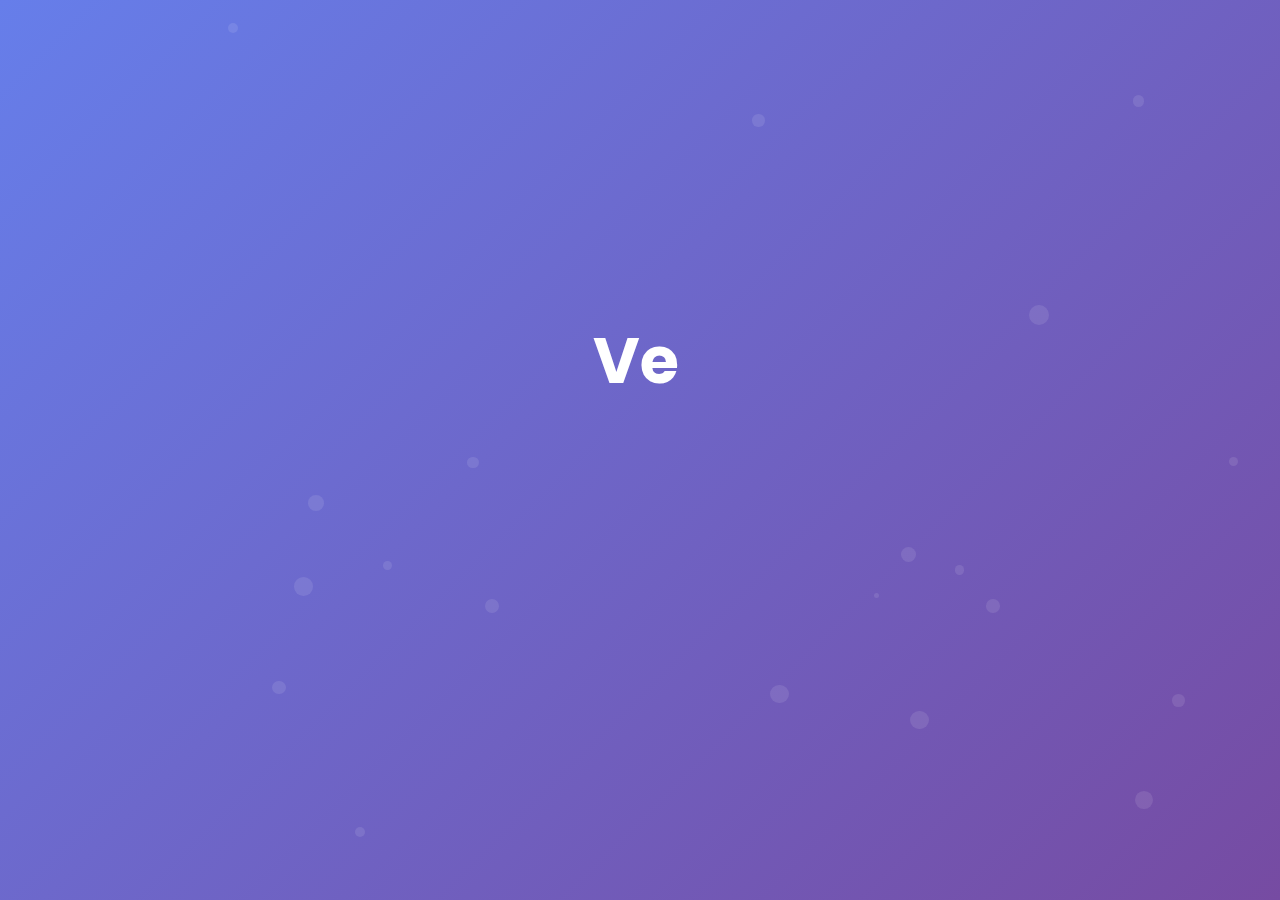
<file: welcome.html>
<!DOCTYPE html>
<html lang="en">
<head>
  <meta charset="utf-8">
  <meta content="width=device-width, initial-scale=1.0" name="viewport">
  <title>Welcome - Ved Naik</title>
  
  <!-- Favicons -->
  <link href="assets/img/vn-high-resolution-logo.png" rel="icon">
  
  <!-- Google Fonts -->
  <link href="https://fonts.googleapis.com/css?family=Open+Sans:300,300i,400,400i,600,600i,700,700i|Raleway:300,300i,400,400i,500,500i,600,600i,700,700i|Poppins:300,300i,400,400i,500,500i,600,600i,700,700i" rel="stylesheet">
  
  <!-- Vendor CSS Files -->
  <link href="assets/vendor/bootstrap/css/bootstrap.min.css" rel="stylesheet">
  <link href="assets/vendor/boxicons/css/boxicons.min.css" rel="stylesheet">
  
  <style>
    body {
      margin: 0;
      padding: 0;
      background: linear-gradient(135deg, #667eea 0%, #764ba2 100%);
      font-family: 'Poppins', sans-serif;
      height: 100vh;
      display: flex;
      justify-content: center;
      align-items: center;
      overflow: hidden;
    }
    
    .welcome-container {
      text-align: center;
      color: white;
      z-index: 10;
    }
    
    .typewriter {
      font-size: 4rem;
      font-weight: 700;
      margin-bottom: 2rem;
      min-height: 5rem;
      display: flex;
      justify-content: center;
      align-items: center;
    }
    
    .cursor {
      border-right: 3px solid white;
      animation: blink 1s infinite;
      margin-left: 5px;
    }
    
    @keyframes blink {
      0%, 50% { border-color: transparent; }
      51%, 100% { border-color: white; }
    }
    
    .subtitle {
      font-size: 1.5rem;
      margin-bottom: 3rem;
      opacity: 0;
      animation: fadeIn 2s ease-in-out 3s forwards;
    }
    
    .enter-button {
      background: rgba(255, 255, 255, 0.2);
      border: 2px solid white;
      color: white;
      padding: 15px 40px;
      font-size: 1.2rem;
      border-radius: 50px;
      cursor: pointer;
      transition: all 0.3s ease;
      text-decoration: none;
      display: inline-block;
      opacity: 0;
      animation: fadeIn 2s ease-in-out 4s forwards;
    }
    
    .enter-button:hover {
      background: white;
      color: #667eea;
      transform: translateY(-3px);
      box-shadow: 0 10px 25px rgba(0, 0, 0, 0.3);
    }
    
    @keyframes fadeIn {
      from { opacity: 0; transform: translateY(20px); }
      to { opacity: 1; transform: translateY(0); }
    }
    
    .floating-particles {
      position: absolute;
      width: 100%;
      height: 100%;
      overflow: hidden;
    }
    
    .particle {
      position: absolute;
      background: rgba(255, 255, 255, 0.1);
      border-radius: 50%;
      animation: float 6s ease-in-out infinite;
    }
    
    @keyframes float {
      0%, 100% { transform: translateY(0px) rotate(0deg); }
      50% { transform: translateY(-20px) rotate(180deg); }
    }
    
    @media (max-width: 768px) {
      .typewriter {
        font-size: 2.5rem;
        min-height: 3rem;
      }
      
      .subtitle {
        font-size: 1.2rem;
      }
      
      .enter-button {
        padding: 12px 30px;
        font-size: 1rem;
      }
    }
  </style>
</head>

<body>
  <div class="floating-particles" id="particles"></div>
  
  <div class="welcome-container">
    <div class="typewriter">
      <span id="typewriter-text"></span>
      <span class="cursor"></span>
    </div>
    <div class="subtitle">Software Engineer & Machine Learning Engineer</div>
    <a href="index.html" class="enter-button">Enter Portfolio</a>
  </div>

  <script>
    // Typewriter effect
    const text = "Ved Naik";
    const typewriterElement = document.getElementById('typewriter-text');
    let i = 0;
    
    function typeWriter() {
      if (i < text.length) {
        typewriterElement.innerHTML += text.charAt(i);
        i++;
        setTimeout(typeWriter, 150);
      }
    }
    
    // Start typewriter effect after a short delay
    setTimeout(typeWriter, 500);
    
    // Create floating particles
    function createParticles() {
      const particlesContainer = document.getElementById('particles');
      const particleCount = 20;
      
      for (let i = 0; i < particleCount; i++) {
        const particle = document.createElement('div');
        particle.className = 'particle';
        
        // Random size between 5 and 20px
        const size = Math.random() * 15 + 5;
        particle.style.width = size + 'px';
        particle.style.height = size + 'px';
        
        // Random position
        particle.style.left = Math.random() * 100 + '%';
        particle.style.top = Math.random() * 100 + '%';
        
        // Random animation delay
        particle.style.animationDelay = Math.random() * 6 + 's';
        
        particlesContainer.appendChild(particle);
      }
    }
    
    // Initialize particles
    createParticles();
  </script>
</body>
</html>
</file>
<file: assets/vendor/venobox/venobox.css>
/* ------ venobox.css --------*/
.vbox-overlay *, .vbox-overlay *:before, .vbox-overlay *:after{
    -webkit-backface-visibility: hidden;
    -webkit-box-sizing:border-box;
    -moz-box-sizing:border-box;
    box-sizing:border-box;
}
.vbox-overlay * { 
    -webkit-backface-visibility: visible;
    backface-visibility: visible;
}
.vbox-overlay{
    display: -webkit-flex;
    display: flex;
    -webkit-flex-direction: column;
    flex-direction: column;
    -webkit-justify-content: center;
    justify-content: center;
    -webkit-align-items: center;
    align-items: center;
    position: fixed;
    left: 0;
    top: 0;
    bottom: 0;
    right: 0;
    z-index: 1040;
    -webkit-transform:translateZ(1000px);
    transform: translateZ(1000px);
    transform-style: preserve-3d;
}

/* ----- navigation ----- */
.vbox-title{
    width: 100%;
    height: 40px;
    float: left;
    text-align: center;
    line-height: 28px;
    font-size: 12px;
    padding: 6px 40px;
    overflow: hidden;
    position: fixed;
    display: none;
    left: 0;
    z-index: 1050;
}
.vbox-close{
    cursor: pointer;
    position: fixed;
    top: -1px;
    right: 0;
    width: 50px;
    height: 40px;
    padding: 6px;
    display: block;
    background-position:10px center;
    overflow: hidden;
    font-size: 24px;
    line-height: 1;
    text-align: center;
    z-index: 1050;
}
.vbox-num{
    cursor: pointer;
    position: fixed;
    left: 0;
    height: 40px;
    display: block;
    overflow: hidden;
    line-height: 28px;
    font-size: 12px;
    padding: 6px 10px;
    display: none;
    z-index: 1050;
}
/* ----- navigation ARROWS ----- */
.vbox-next, .vbox-prev{
    position: fixed;
    top: 50%;
    margin-top: -15px;
    overflow: hidden;
    cursor: pointer;
    display: block;
    width: 45px;
    height: 45px;
    z-index: 1050;
}
.vbox-next span, .vbox-prev span{
    position: relative;
    width: 20px;
    height: 20px;
    border: 2px solid transparent;
    border-top-color: #B6B6B6;
    border-right-color: #B6B6B6;
    text-indent: -100px;
    position: absolute;
    top: 8px;
    display: block;
}
.vbox-prev{
    left: 15px;
}
.vbox-next{
    right: 15px;
}
.vbox-prev span{
    left: 10px;
    -ms-transform: rotate(-135deg);
    -webkit-transform: rotate(-135deg);
    transform: rotate(-135deg);
}
.vbox-next span{
    -ms-transform: rotate(45deg);
    -webkit-transform: rotate(45deg);
    transform: rotate(45deg);
    right: 10px;
}
/* ------- inline window ------ */
.vbox-inline{
    width: 420px;
    height: 315px;
    height: 70vh;
    padding: 10px;
    background: #fff;
    margin: 0 auto;
    overflow: auto;
    text-align: left;
}
/* ------- Video & iFrames window ------ */
.venoframe{
    max-width: 100%;
    width: 100%;
    border: none;
    width: 100%;
    height: 260px;
    height: 70vh;
}
.venoframe.vbvid{
    height: 260px;
}
@media (min-width: 768px) {
    .venoframe, .vbox-inline{
        width: 90%;
        height: 360px;
        height: 70vh;
    }
    .venoframe.vbvid{
        width: 640px;
        height: 360px;
    }
}
@media (min-width: 992px) {
    .venoframe, .vbox-inline{
        max-width: 1200px;
        width: 80%;
        height: 540px;
        height: 70vh;
    }
    .venoframe.vbvid{
        width: 960px;
        height: 540px;
    }
}
/* 
Please do NOT edit this part! 
or at least read this note: http://i.imgur.com/7C0ws9e.gif
*/
.vbox-open{
    overflow: hidden;
}
.vbox-container{
    position: absolute;
    left: 0;
    right: 0;
    top: 0;
    bottom: 0;
    overflow-x: hidden;
    overflow-y: scroll;
    overflow-scrolling: touch;
    -webkit-overflow-scrolling: touch;
    z-index: 20;
    max-height: 100%;

}

.vbox-content{
    text-align: center;
    float: left;
    width: 100%;
    position: relative;
    overflow: hidden;
    padding: 20px 4%;
}
.vbox-container img{
    max-width: 100%;
    height: auto;
}
.vbox-figlio{
    box-shadow: 0 0 12px rgba(0,0,0,0.19), 0 6px 6px rgba(0,0,0,0.23);
    max-width: 100%;
    text-align: initial;
}
img.vbox-figlio{
    -webkit-user-select: none;
-khtml-user-select: none;
-moz-user-select: none;
-o-user-select: none;
user-select: none;
}
.vbox-content.swipe-left{
    margin-left: -200px !important;
}
.vbox-content.swipe-right{
    margin-left: 200px !important;
}
.vbox-animated{
    webkit-transition: margin 300ms ease-out;
    transition: margin 300ms ease-out;
}

/* ---------- preloader ----------
 * SPINKIT 
 * http://tobiasahlin.com/spinkit/
-------------------------------- */
.sk-double-bounce,.sk-rotating-plane{width:40px;height:40px;margin:40px auto}.sk-rotating-plane{background-color:#333;-webkit-animation:sk-rotatePlane 1.2s infinite ease-in-out;animation:sk-rotatePlane 1.2s infinite ease-in-out}@-webkit-keyframes sk-rotatePlane{0%{-webkit-transform:perspective(120px) rotateX(0) rotateY(0);transform:perspective(120px) rotateX(0) rotateY(0)}50%{-webkit-transform:perspective(120px) rotateX(-180.1deg) rotateY(0);transform:perspective(120px) rotateX(-180.1deg) rotateY(0)}100%{-webkit-transform:perspective(120px) rotateX(-180deg) rotateY(-179.9deg);transform:perspective(120px) rotateX(-180deg) rotateY(-179.9deg)}}@keyframes sk-rotatePlane{0%{-webkit-transform:perspective(120px) rotateX(0) rotateY(0);transform:perspective(120px) rotateX(0) rotateY(0)}50%{-webkit-transform:perspective(120px) rotateX(-180.1deg) rotateY(0);transform:perspective(120px) rotateX(-180.1deg) rotateY(0)}100%{-webkit-transform:perspective(120px) rotateX(-180deg) rotateY(-179.9deg);transform:perspective(120px) rotateX(-180deg) rotateY(-179.9deg)}}.sk-double-bounce{position:relative}.sk-double-bounce .sk-child{width:100%;height:100%;border-radius:50%;background-color:#333;opacity:.6;position:absolute;top:0;left:0;-webkit-animation:sk-doubleBounce 2s infinite ease-in-out;animation:sk-doubleBounce 2s infinite ease-in-out}.sk-chasing-dots .sk-child,.sk-spinner-pulse,.sk-three-bounce .sk-child{background-color:#333;border-radius:100%}.sk-double-bounce .sk-double-bounce2{-webkit-animation-delay:-1s;animation-delay:-1s}@-webkit-keyframes sk-doubleBounce{0%,100%{-webkit-transform:scale(0);transform:scale(0)}50%{-webkit-transform:scale(1);transform:scale(1)}}@keyframes sk-doubleBounce{0%,100%{-webkit-transform:scale(0);transform:scale(0)}50%{-webkit-transform:scale(1);transform:scale(1)}}.sk-wave{margin:40px auto;width:50px;height:40px;text-align:center;font-size:10px}.sk-wave .sk-rect{background-color:#333;height:100%;width:6px;display:inline-block;-webkit-animation:sk-waveStretchDelay 1.2s infinite ease-in-out;animation:sk-waveStretchDelay 1.2s infinite ease-in-out}.sk-wave .sk-rect1{-webkit-animation-delay:-1.2s;animation-delay:-1.2s}.sk-wave .sk-rect2{-webkit-animation-delay:-1.1s;animation-delay:-1.1s}.sk-wave .sk-rect3{-webkit-animation-delay:-1s;animation-delay:-1s}.sk-wave .sk-rect4{-webkit-animation-delay:-.9s;animation-delay:-.9s}.sk-wave .sk-rect5{-webkit-animation-delay:-.8s;animation-delay:-.8s}@-webkit-keyframes sk-waveStretchDelay{0%,100%,40%{-webkit-transform:scaleY(.4);transform:scaleY(.4)}20%{-webkit-transform:scaleY(1);transform:scaleY(1)}}@keyframes sk-waveStretchDelay{0%,100%,40%{-webkit-transform:scaleY(.4);transform:scaleY(.4)}20%{-webkit-transform:scaleY(1);transform:scaleY(1)}}.sk-wandering-cubes{margin:40px auto;width:40px;height:40px;position:relative}.sk-wandering-cubes .sk-cube{background-color:#333;width:10px;height:10px;position:absolute;top:0;left:0;-webkit-animation:sk-wanderingCube 1.8s ease-in-out -1.8s infinite both;animation:sk-wanderingCube 1.8s ease-in-out -1.8s infinite both}.sk-chasing-dots,.sk-spinner-pulse{width:40px;height:40px;margin:40px auto}.sk-wandering-cubes .sk-cube2{-webkit-animation-delay:-.9s;animation-delay:-.9s}@-webkit-keyframes sk-wanderingCube{0%{-webkit-transform:rotate(0);transform:rotate(0)}25%{-webkit-transform:translateX(30px) rotate(-90deg) scale(.5);transform:translateX(30px) rotate(-90deg) scale(.5)}50%{-webkit-transform:translateX(30px) translateY(30px) rotate(-179deg);transform:translateX(30px) translateY(30px) rotate(-179deg)}50.1%{-webkit-transform:translateX(30px) translateY(30px) rotate(-180deg);transform:translateX(30px) translateY(30px) rotate(-180deg)}75%{-webkit-transform:translateX(0) translateY(30px) rotate(-270deg) scale(.5);transform:translateX(0) translateY(30px) rotate(-270deg) scale(.5)}100%{-webkit-transform:rotate(-360deg);transform:rotate(-360deg)}}@keyframes sk-wanderingCube{0%{-webkit-transform:rotate(0);transform:rotate(0)}25%{-webkit-transform:translateX(30px) rotate(-90deg) scale(.5);transform:translateX(30px) rotate(-90deg) scale(.5)}50%{-webkit-transform:translateX(30px) translateY(30px) rotate(-179deg);transform:translateX(30px) translateY(30px) rotate(-179deg)}50.1%{-webkit-transform:translateX(30px) translateY(30px) rotate(-180deg);transform:translateX(30px) translateY(30px) rotate(-180deg)}75%{-webkit-transform:translateX(0) translateY(30px) rotate(-270deg) scale(.5);transform:translateX(0) translateY(30px) rotate(-270deg) scale(.5)}100%{-webkit-transform:rotate(-360deg);transform:rotate(-360deg)}}.sk-spinner-pulse{-webkit-animation:sk-pulseScaleOut 1s infinite ease-in-out;animation:sk-pulseScaleOut 1s infinite ease-in-out}@-webkit-keyframes sk-pulseScaleOut{0%{-webkit-transform:scale(0);transform:scale(0)}100%{-webkit-transform:scale(1);transform:scale(1);opacity:0}}@keyframes sk-pulseScaleOut{0%{-webkit-transform:scale(0);transform:scale(0)}100%{-webkit-transform:scale(1);transform:scale(1);opacity:0}}.sk-chasing-dots{position:relative;text-align:center;-webkit-animation:sk-chasingDotsRotate 2s infinite linear;animation:sk-chasingDotsRotate 2s infinite linear}.sk-chasing-dots .sk-child{width:60%;height:60%;display:inline-block;position:absolute;top:0;-webkit-animation:sk-chasingDotsBounce 2s infinite ease-in-out;animation:sk-chasingDotsBounce 2s infinite ease-in-out}.sk-chasing-dots .sk-dot2{top:auto;bottom:0;-webkit-animation-delay:-1s;animation-delay:-1s}@-webkit-keyframes sk-chasingDotsRotate{100%{-webkit-transform:rotate(360deg);transform:rotate(360deg)}}@keyframes sk-chasingDotsRotate{100%{-webkit-transform:rotate(360deg);transform:rotate(360deg)}}@-webkit-keyframes sk-chasingDotsBounce{0%,100%{-webkit-transform:scale(0);transform:scale(0)}50%{-webkit-transform:scale(1);transform:scale(1)}}@keyframes sk-chasingDotsBounce{0%,100%{-webkit-transform:scale(0);transform:scale(0)}50%{-webkit-transform:scale(1);transform:scale(1)}}.sk-three-bounce{margin:40px auto;width:80px;text-align:center}.sk-three-bounce .sk-child{width:20px;height:20px;display:inline-block;-webkit-animation:sk-three-bounce 1.4s ease-in-out 0s infinite both;animation:sk-three-bounce 1.4s ease-in-out 0s infinite both}.sk-circle .sk-child:before,.sk-fading-circle .sk-circle:before{display:block;border-radius:100%;content:'';background-color:#333}.sk-three-bounce .sk-bounce1{-webkit-animation-delay:-.32s;animation-delay:-.32s}.sk-three-bounce .sk-bounce2{-webkit-animation-delay:-.16s;animation-delay:-.16s}@-webkit-keyframes sk-three-bounce{0%,100%,80%{-webkit-transform:scale(0);transform:scale(0)}40%{-webkit-transform:scale(1);transform:scale(1)}}@keyframes sk-three-bounce{0%,100%,80%{-webkit-transform:scale(0);transform:scale(0)}40%{-webkit-transform:scale(1);transform:scale(1)}}.sk-circle{margin:40px auto;width:40px;height:40px;position:relative}.sk-circle .sk-child{width:100%;height:100%;position:absolute;left:0;top:0}.sk-circle .sk-child:before{margin:0 auto;width:15%;height:15%;-webkit-animation:sk-circleBounceDelay 1.2s infinite ease-in-out both;animation:sk-circleBounceDelay 1.2s infinite ease-in-out both}.sk-circle .sk-circle2{-webkit-transform:rotate(30deg);-ms-transform:rotate(30deg);transform:rotate(30deg)}.sk-circle .sk-circle3{-webkit-transform:rotate(60deg);-ms-transform:rotate(60deg);transform:rotate(60deg)}.sk-circle .sk-circle4{-webkit-transform:rotate(90deg);-ms-transform:rotate(90deg);transform:rotate(90deg)}.sk-circle .sk-circle5{-webkit-transform:rotate(120deg);-ms-transform:rotate(120deg);transform:rotate(120deg)}.sk-circle .sk-circle6{-webkit-transform:rotate(150deg);-ms-transform:rotate(150deg);transform:rotate(150deg)}.sk-circle .sk-circle7{-webkit-transform:rotate(180deg);-ms-transform:rotate(180deg);transform:rotate(180deg)}.sk-circle .sk-circle8{-webkit-transform:rotate(210deg);-ms-transform:rotate(210deg);transform:rotate(210deg)}.sk-circle .sk-circle9{-webkit-transform:rotate(240deg);-ms-transform:rotate(240deg);transform:rotate(240deg)}.sk-circle .sk-circle10{-webkit-transform:rotate(270deg);-ms-transform:rotate(270deg);transform:rotate(270deg)}.sk-circle .sk-circle11{-webkit-transform:rotate(300deg);-ms-transform:rotate(300deg);transform:rotate(300deg)}.sk-circle .sk-circle12{-webkit-transform:rotate(330deg);-ms-transform:rotate(330deg);transform:rotate(330deg)}.sk-circle .sk-circle2:before{-webkit-animation-delay:-1.1s;animation-delay:-1.1s}.sk-circle .sk-circle3:before{-webkit-animation-delay:-1s;animation-delay:-1s}.sk-circle .sk-circle4:before{-webkit-animation-delay:-.9s;animation-delay:-.9s}.sk-circle .sk-circle5:before{-webkit-animation-delay:-.8s;animation-delay:-.8s}.sk-circle .sk-circle6:before{-webkit-animation-delay:-.7s;animation-delay:-.7s}.sk-circle .sk-circle7:before{-webkit-animation-delay:-.6s;animation-delay:-.6s}.sk-circle .sk-circle8:before{-webkit-animation-delay:-.5s;animation-delay:-.5s}.sk-circle .sk-circle9:before{-webkit-animation-delay:-.4s;animation-delay:-.4s}.sk-circle .sk-circle10:before{-webkit-animation-delay:-.3s;animation-delay:-.3s}.sk-circle .sk-circle11:before{-webkit-animation-delay:-.2s;animation-delay:-.2s}.sk-circle .sk-circle12:before{-webkit-animation-delay:-.1s;animation-delay:-.1s}@-webkit-keyframes sk-circleBounceDelay{0%,100%,80%{-webkit-transform:scale(0);transform:scale(0)}40%{-webkit-transform:scale(1);transform:scale(1)}}@keyframes sk-circleBounceDelay{0%,100%,80%{-webkit-transform:scale(0);transform:scale(0)}40%{-webkit-transform:scale(1);transform:scale(1)}}.sk-cube-grid{width:40px;height:40px;margin:40px auto}.sk-cube-grid .sk-cube{width:33.33%;height:33.33%;background-color:#333;float:left;-webkit-animation:sk-cubeGridScaleDelay 1.3s infinite ease-in-out;animation:sk-cubeGridScaleDelay 1.3s infinite ease-in-out}.sk-cube-grid .sk-cube1{-webkit-animation-delay:.2s;animation-delay:.2s}.sk-cube-grid .sk-cube2{-webkit-animation-delay:.3s;animation-delay:.3s}.sk-cube-grid .sk-cube3{-webkit-animation-delay:.4s;animation-delay:.4s}.sk-cube-grid .sk-cube4{-webkit-animation-delay:.1s;animation-delay:.1s}.sk-cube-grid .sk-cube5{-webkit-animation-delay:.2s;animation-delay:.2s}.sk-cube-grid .sk-cube6{-webkit-animation-delay:.3s;animation-delay:.3s}.sk-cube-grid .sk-cube7{-webkit-animation-delay:0ms;animation-delay:0ms}.sk-cube-grid .sk-cube8{-webkit-animation-delay:.1s;animation-delay:.1s}.sk-cube-grid .sk-cube9{-webkit-animation-delay:.2s;animation-delay:.2s}@-webkit-keyframes sk-cubeGridScaleDelay{0%,100%,70%{-webkit-transform:scale3D(1,1,1);transform:scale3D(1,1,1)}35%{-webkit-transform:scale3D(0,0,1);transform:scale3D(0,0,1)}}@keyframes sk-cubeGridScaleDelay{0%,100%,70%{-webkit-transform:scale3D(1,1,1);transform:scale3D(1,1,1)}35%{-webkit-transform:scale3D(0,0,1);transform:scale3D(0,0,1)}}.sk-fading-circle{margin:40px auto;width:40px;height:40px;position:relative}.sk-fading-circle .sk-circle{width:100%;height:100%;position:absolute;left:0;top:0}.sk-fading-circle .sk-circle:before{margin:0 auto;width:15%;height:15%;-webkit-animation:sk-circleFadeDelay 1.2s infinite ease-in-out both;animation:sk-circleFadeDelay 1.2s infinite ease-in-out both}.sk-fading-circle .sk-circle2{-webkit-transform:rotate(30deg);-ms-transform:rotate(30deg);transform:rotate(30deg)}.sk-fading-circle .sk-circle3{-webkit-transform:rotate(60deg);-ms-transform:rotate(60deg);transform:rotate(60deg)}.sk-fading-circle .sk-circle4{-webkit-transform:rotate(90deg);-ms-transform:rotate(90deg);transform:rotate(90deg)}.sk-fading-circle .sk-circle5{-webkit-transform:rotate(120deg);-ms-transform:rotate(120deg);transform:rotate(120deg)}.sk-fading-circle .sk-circle6{-webkit-transform:rotate(150deg);-ms-transform:rotate(150deg);transform:rotate(150deg)}.sk-fading-circle .sk-circle7{-webkit-transform:rotate(180deg);-ms-transform:rotate(180deg);transform:rotate(180deg)}.sk-fading-circle .sk-circle8{-webkit-transform:rotate(210deg);-ms-transform:rotate(210deg);transform:rotate(210deg)}.sk-fading-circle .sk-circle9{-webkit-transform:rotate(240deg);-ms-transform:rotate(240deg);transform:rotate(240deg)}.sk-fading-circle .sk-circle10{-webkit-transform:rotate(270deg);-ms-transform:rotate(270deg);transform:rotate(270deg)}.sk-fading-circle .sk-circle11{-webkit-transform:rotate(300deg);-ms-transform:rotate(300deg);transform:rotate(300deg)}.sk-fading-circle .sk-circle12{-webkit-transform:rotate(330deg);-ms-transform:rotate(330deg);transform:rotate(330deg)}.sk-fading-circle .sk-circle2:before{-webkit-animation-delay:-1.1s;animation-delay:-1.1s}.sk-fading-circle .sk-circle3:before{-webkit-animation-delay:-1s;animation-delay:-1s}.sk-fading-circle .sk-circle4:before{-webkit-animation-delay:-.9s;animation-delay:-.9s}.sk-fading-circle .sk-circle5:before{-webkit-animation-delay:-.8s;animation-delay:-.8s}.sk-fading-circle .sk-circle6:before{-webkit-animation-delay:-.7s;animation-delay:-.7s}.sk-fading-circle .sk-circle7:before{-webkit-animation-delay:-.6s;animation-delay:-.6s}.sk-fading-circle .sk-circle8:before{-webkit-animation-delay:-.5s;animation-delay:-.5s}.sk-fading-circle .sk-circle9:before{-webkit-animation-delay:-.4s;animation-delay:-.4s}.sk-fading-circle .sk-circle10:before{-webkit-animation-delay:-.3s;animation-delay:-.3s}.sk-fading-circle .sk-circle11:before{-webkit-animation-delay:-.2s;animation-delay:-.2s}.sk-fading-circle .sk-circle12:before{-webkit-animation-delay:-.1s;animation-delay:-.1s}@-webkit-keyframes sk-circleFadeDelay{0%,100%,39%{opacity:0}40%{opacity:1}}@keyframes sk-circleFadeDelay{0%,100%,39%{opacity:0}40%{opacity:1}}.sk-folding-cube{margin:40px auto;width:40px;height:40px;position:relative;-webkit-transform:rotateZ(45deg);transform:rotateZ(45deg)}.sk-folding-cube .sk-cube{float:left;width:50%;height:50%;position:relative;-webkit-transform:scale(1.1);-ms-transform:scale(1.1);transform:scale(1.1)}.sk-folding-cube .sk-cube:before{content:'';position:absolute;top:0;left:0;width:100%;height:100%;background-color:#333;-webkit-animation:sk-foldCubeAngle 2.4s infinite linear both;animation:sk-foldCubeAngle 2.4s infinite linear both;-webkit-transform-origin:100% 100%;-ms-transform-origin:100% 100%;transform-origin:100% 100%}.sk-folding-cube .sk-cube2{-webkit-transform:scale(1.1) rotateZ(90deg);transform:scale(1.1) rotateZ(90deg)}.sk-folding-cube .sk-cube3{-webkit-transform:scale(1.1) rotateZ(180deg);transform:scale(1.1) rotateZ(180deg)}.sk-folding-cube .sk-cube4{-webkit-transform:scale(1.1) rotateZ(270deg);transform:scale(1.1) rotateZ(270deg)}.sk-folding-cube .sk-cube2:before{-webkit-animation-delay:.3s;animation-delay:.3s}.sk-folding-cube .sk-cube3:before{-webkit-animation-delay:.6s;animation-delay:.6s}.sk-folding-cube .sk-cube4:before{-webkit-animation-delay:.9s;animation-delay:.9s}@-webkit-keyframes sk-foldCubeAngle{0%,10%{-webkit-transform:perspective(140px) rotateX(-180deg);transform:perspective(140px) rotateX(-180deg);opacity:0}25%,75%{-webkit-transform:perspective(140px) rotateX(0);transform:perspective(140px) rotateX(0);opacity:1}100%,90%{-webkit-transform:perspective(140px) rotateY(180deg);transform:perspective(140px) rotateY(180deg);opacity:0}}@keyframes sk-foldCubeAngle{0%,10%{-webkit-transform:perspective(140px) rotateX(-180deg);transform:perspective(140px) rotateX(-180deg);opacity:0}25%,75%{-webkit-transform:perspective(140px) rotateX(0);transform:perspective(140px) rotateX(0);opacity:1}100%,90%{-webkit-transform:perspective(140px) rotateY(180deg);transform:perspective(140px) rotateY(180deg);opacity:0}}
</file>
<file: assets/css/style.css>
/**
* Template Name: iPortfolio - v1.2.1
* Template URL: https://bootstrapmade.com/iportfolio-bootstrap-portfolio-websites-template/
* Author: BootstrapMade.com
* License: https://bootstrapmade.com/license/
*/

/* CSS Reset */
* {
  margin: 0;
  padding: 0;
  box-sizing: border-box;
}

html, body {
  margin: 0;
  padding: 0;
  overflow-x: hidden;
}

/*--------------------------------------------------------------
# General
--------------------------------------------------------------*/
body {
  font-family: "Open Sans", sans-serif;
  color: #272829;
  margin: 0;
  padding: 0;
}

a {
  color: #149ddd;
}

a:hover {
  color: #37b3ed;
  text-decoration: none;
}

h1, h2, h3, h4, h5, h6 {
  font-family: "Raleway", sans-serif;
}

.center {
  display: block;
  margin-left: auto;
  margin-right: auto;
  width: 50%;
}

/*--------------------------------------------------------------
# Back to top button
--------------------------------------------------------------*/
.back-to-top {
  position: fixed;
  display: none;
  width: 40px;
  height: 40px;
  border-radius: 50px;
  right: 15px;
  bottom: 15px;
  background: #149ddd;
  color: #fff;
  transition: display 0.5s ease-in-out;
  z-index: 99999;
}

.back-to-top i {
  font-size: 24px;
  position: absolute;
  top: 7px;
  left: 8px;
}

.back-to-top:hover {
  color: #fff;
  background: #2eafec;
  transition: background 0.2s ease-in-out;
}

/*--------------------------------------------------------------
# Header
--------------------------------------------------------------*/
#header {
  position: fixed;
  top: 0;
  left: 0;
  right: 0;
  height: 80px;
  transition: all ease-in-out 0.5s;
  z-index: 9997;
  background: #040b14;
  padding: 0;
  margin: 0;
  box-shadow: 0 2px 10px rgba(0, 0, 0, 0.3);
  border: none;
  outline: none;
}

#header .profile {
  padding: 15px 0;
}

#header .profile img {
  width: 50px;
  height: 50px;
  border: 3px solid #2c2f3f;
}

#header .profile h1 {
  font-size: 18px;
  margin: 0;
  padding: 0;
  font-weight: 600;
  font-family: "Poppins", sans-serif;
}

#header .profile h1 a, #header .profile h1 a:hover {
  color: #fff;
  text-decoration: none;
}

#header .profile .social-links a {
  font-size: 14px;
  display: inline-block;
  background: #212431;
  color: #fff;
  line-height: 1;
  padding: 6px 0;
  margin-right: 3px;
  border-radius: 50%;
  text-align: center;
  width: 28px;
  height: 28px;
  transition: 0.3s;
}

#header .profile .social-links a:hover {
  background: #149ddd;
  color: #fff;
  text-decoration: none;
}

#main {
  margin-top: 80px;
}

@media (max-width: 1199px) {
  #header {
    height: auto;
    min-height: 80px;
  }
  #main {
    margin-top: 80px;
  }
}

/*--------------------------------------------------------------
# Navigation Menu
--------------------------------------------------------------*/
/* Desktop Navigation */
.nav-menu {
  padding: 0;
  height: 100%;
  display: flex;
  align-items: center;
}

.nav-menu * {
  margin: 0;
  padding: 0;
  list-style: none;
}

.nav-menu > ul > li {
  position: relative;
  white-space: nowrap;
  margin: 0 5px;
}

.nav-menu a {
  display: flex;
  align-items: center;
  color: #a8a9b4;
  padding: 8px 15px;
  transition: 0.3s;
  font-size: 14px;
  border-radius: 4px;
}

.nav-menu a i {
  font-size: 18px;
  padding-right: 6px;
  color: #6f7180;
}

.nav-menu a:hover, .nav-menu .active > a, .nav-menu li:hover > a {
  text-decoration: none;
  color: #fff;
  background: rgba(20, 157, 221, 0.1);
}

.nav-menu a:hover i, .nav-menu .active > a i, .nav-menu li:hover > a i {
  color: #149ddd;
}

/* Mobile Navigation */
.mobile-nav-toggle {
  position: fixed;
  right: 15px;
  top: 15px;
  z-index: 9998;
  border: 0;
  background: none;
  font-size: 24px;
  transition: all 0.4s;
  outline: none !important;
  line-height: 1;
  cursor: pointer;
  text-align: right;
  margin: 0;
  padding: 0;
}

.mobile-nav-toggle i {
  color: #149ddd;
}

.mobile-nav-active {
  overflow: hidden;
}

.mobile-nav-active #header {
  height: auto;
}

.mobile-nav-active .mobile-nav-toggle i {
  color: #fff;
}

/* Mobile responsive styles */
@media (max-width: 768px) {
  #header {
    height: auto;
    min-height: 80px;
  }
  
  #header .profile {
    text-align: center;
    padding: 10px 0;
  }
  
  #header .profile h1 {
    font-size: 16px;
  }
  
  .nav-menu {
    padding: 10px 0;
  }
  
  .nav-menu > ul {
    flex-direction: column;
    align-items: center;
  }
  
  .nav-menu > ul > li {
    margin: 5px 0;
  }
  
  .nav-menu a {
    padding: 10px 20px;
    font-size: 16px;
  }
  
  .nav-menu a i {
    font-size: 20px;
  }
  
  #hero {
    height: calc(100vh - 120px);
    margin-top: 120px;
  }
  
  #main {
    margin-top: 120px;
  }
  
  section {
    padding: 60px 0;
  }
}

@media (max-width: 576px) {
  #header .profile h1 {
    font-size: 14px;
  }
  
  .nav-menu a {
    padding: 8px 15px;
    font-size: 14px;
  }
  
  .nav-menu a i {
    font-size: 18px;
  }
}

/*--------------------------------------------------------------
# Hero Section
--------------------------------------------------------------*/
#hero {
  width: 100%;
  height: calc(100vh - 80px);
  background: url("../img/background.webp") top center;
  background-size: cover;
  margin-top: 80px;
}

#hero:before {
  content: "";
  background: rgba(5, 13, 24, 0.3);
  position: absolute;
  bottom: 0;
  top: 0;
  left: 0;
  right: 0;
  z-index: 1;
}

#hero .hero-container {
  position: relative;
  z-index: 2;
  min-width: 300px;
}

#hero h1 {
  margin: 0 0 10px 0;
  font-size: 64px;
  font-weight: 700;
  line-height: 56px;
  color: #fff;
}

#hero p {
  color: #fff;
  margin-bottom: 50px;
  font-size: 26px;
  font-family: "Poppins", sans-serif;
}

#hero p span {
  color: #fff;
  padding-bottom: 4px;
  letter-spacing: 1px;
  border-bottom: 3px solid #149ddd;
}

@media (min-width: 1024px) {
  #hero {
    background-attachment: fixed;
  }
}

@media (max-width: 768px) {
  #hero h1 {
    font-size: 28px;
    line-height: 36px;
  }
  #hero h2 {
    font-size: 18px;
    line-height: 24px;
    margin-bottom: 30px;
  }
}

/*--------------------------------------------------------------
# Sections General
--------------------------------------------------------------*/
section {
  padding: 80px 0;
  overflow: hidden;
}

.section-bg {
  background: #f5f8fd;
}

.section-title {
  padding-bottom: 40px;
}

.section-title h2 {
  font-size: 36px;
  font-weight: bold;
  margin-bottom: 25px;
  padding-bottom: 25px;
  position: relative;
  color: #173b6c;
}

.section-title h2::after {
  content: '';
  position: absolute;
  display: block;
  width: 50px;
  height: 3px;
  background: #149ddd;
  bottom: 0;
  left: 0;
}

.section-title p {
  margin-bottom: 0;
}

/*--------------------------------------------------------------
# About
--------------------------------------------------------------*/
.about .content h3 {
  font-weight: 700;
  font-size: 26px;
  color: #173b6c;
}

.about .content ul {
  list-style: none;
  padding: 0;
}

.about .content ul li {
  padding-bottom: 10px;
}

.about .content ul i {
  font-size: 20px;
  padding-right: 2px;
  color: #149ddd;
}

.about .content p:last-child {
  margin-bottom: 0;
}

/*--------------------------------------------------------------
# Facts
--------------------------------------------------------------*/
.facts {
  padding-bottom: 30px;
}

.facts .count-box {
  padding: 30px;
  width: 100%;
}

.facts .count-box i {
  display: block;
  font-size: 44px;
  color: #149ddd;
  float: left;
}

.facts .count-box span {
  font-size: 48px;
  line-height: 40px;
  display: block;
  font-weight: 700;
  color: #050d18;
  margin-left: 60px;
}

.facts .count-box p {
  padding: 15px 0 0 0;
  margin: 0 0 0 60px;
  font-family: "Raleway", sans-serif;
  font-size: 14px;
  color: #122f57;
}

.facts .count-box a {
  font-weight: 600;
  display: block;
  margin-top: 20px;
  color: #122f57;
  font-size: 15px;
  font-family: "Poppins", sans-serif;
  transition: ease-in-out 0.3s;
}

.facts .count-box a:hover {
  color: #1f5297;
}

/*--------------------------------------------------------------
# Skills
--------------------------------------------------------------*/
.skills-category {
  margin-bottom: 30px;
}

.skills-category h4 {
  font-size: 18px;
  font-weight: 600;
  color: #050d18;
  margin-bottom: 15px;
  display: flex;
  align-items: center;
  gap: 8px;
}

.skills-category h4 i {
  color: #149ddd;
  font-size: 20px;
}

.skills-grid {
  display: grid;
  grid-template-columns: repeat(auto-fit, minmax(120px, 1fr));
  gap: 10px;
  margin-bottom: 20px;
}

.skill-card {
  background: #fff;
  border: 1px solid #e4edf9;
  border-radius: 8px;
  padding: 12px 16px;
  text-align: center;
  font-size: 14px;
  font-weight: 500;
  color: #050d18;
  transition: all 0.3s ease;
  box-shadow: 0 2px 4px rgba(0, 0, 0, 0.05);
  cursor: pointer;
}

.skill-card:hover {
  background: #149ddd;
  color: #fff;
  border-color: #149ddd;
  transform: translateY(-2px);
  box-shadow: 0 4px 8px rgba(20, 157, 221, 0.2);
}

@media (max-width: 768px) {
  .skills-grid {
    grid-template-columns: repeat(auto-fit, minmax(100px, 1fr));
    gap: 8px;
  }
  
  .skill-card {
    padding: 10px 12px;
    font-size: 13px;
  }
}

/*--------------------------------------------------------------
# Resume
--------------------------------------------------------------*/
.resume .resume-title {
  font-size: 26px;
  font-weight: 700;
  margin-top: 20px;
  margin-bottom: 20px;
  color: #050d18;
}

.resume .resume-item {
  padding: 0 0 20px 20px;
  margin-top: -2px;
  border-left: 2px solid #1f5297;
  position: relative;
}

.resume .resume-item h4 {
  line-height: 18px;
  font-size: 18px;
  font-weight: 600;
  text-transform: uppercase;
  font-family: "Poppins", sans-serif;
  color: #050d18;
  margin-bottom: 10px;
}

.resume .resume-item h5 {
  font-size: 16px;
  background: #e4edf9;
  padding: 5px 15px;
  display: inline-block;
  font-weight: 600;
  margin-bottom: 10px;
}

.resume .resume-item ul {
  padding-left: 20px;
}

.resume .resume-item ul li {
  padding-bottom: 10px;
}

.resume .resume-item:last-child {
  padding-bottom: 0;
}

.resume .resume-item::before {
  content: "";
  position: absolute;
  width: 16px;
  height: 16px;
  border-radius: 50px;
  left: -9px;
  top: 0;
  background: #fff;
  border: 2px solid #1f5297;
}

/*--------------------------------------------------------------
# Portfolio
--------------------------------------------------------------*/
.portfolio .portfolio-item {
  margin-bottom: 30px;
}

.portfolio #portfolio-flters {
  padding: 0;
  margin: 0 auto 35px auto;
  list-style: none;
  text-align: center;
  background: #fff;
  border-radius: 50px;
  padding: 2px 15px;
}

.portfolio #portfolio-flters li {
  cursor: pointer;
  display: inline-block;
  padding: 10px 15px 8px 15px;
  font-size: 14px;
  font-weight: 600;
  line-height: 1;
  text-transform: uppercase;
  color: #272829;
  margin-bottom: 5px;
  transition: all 0.3s ease-in-out;
}

.portfolio #portfolio-flters li:hover, .portfolio #portfolio-flters li.filter-active {
  color: #149ddd;
}

.portfolio #portfolio-flters li:last-child {
  margin-right: 0;
}

.portfolio .portfolio-wrap {
  transition: 0.3s;
  position: relative;
  overflow: hidden;
  z-index: 1;
}

.portfolio .portfolio-wrap .project-text{
  text-align: center;
}

.portfolio .portfolio-wrap::before {
  content: "";
  background: rgba(255, 255, 255, 0.5);
  position: absolute;
  left: 0;
  right: 0;
  top: 0;
  bottom: 0;
  transition: all ease-in-out 0.3s;
  z-index: 2;
  opacity: 0;
  text-align: center;
}

.portfolio .portfolio-wrap .portfolio-links {
  opacity: 1;
  left: 0;
  right: 0;
  bottom: -60px;
  z-index: 3;
  position: absolute;
  text-align: center;
  transition: all ease-in-out 0.3s;
  display: flex;
  justify-content: center;
}

.portfolio .portfolio-wrap .portfolio-links a {
  color: #fff;
  font-size: 28px;
  
  background: rgba(20, 157, 221, 0.75);
  transition: 0.3s;
  width: 50%;
}

.portfolio .portfolio-wrap .portfolio-links a:hover {
  background: rgba(20, 157, 221, 0.95);
}

.portfolio .portfolio-wrap .portfolio-links a + a {
  border-left: 1px solid #37b3ed;
}

.portfolio .portfolio-wrap:hover::before {
  
  top: 0;
  left: 0;
  right: 0;
  bottom: 0;
  opacity: 1;
}

.portfolio .portfolio-wrap:hover .portfolio-links {
  opacity: 1;
  bottom: 0;
}

/*--------------------------------------------------------------
# Services
--------------------------------------------------------------*/
.services .icon-box {
  margin-bottom: 20px;
}

.services .icon {
  float: left;
  display: flex;
  align-items: center;
  justify-content: center;
  width: 54px;
  height: 54px;
  background: #149ddd;
  border-radius: 50%;
  transition: 0.5s;
  border: 1px solid #149ddd;
}

.services .icon i {
  color: #fff;
  font-size: 24px;
}

.services .icon-box:hover .icon {
  background: #fff;
}

.services .icon-box:hover .icon i {
  color: #149ddd;
}

.services .title {
  margin-left: 80px;
  font-weight: 700;
  margin-bottom: 15px;
  font-size: 18px;
}

.services .title a {
  color: #343a40;
}

.services .title a:hover {
  color: #149ddd;
}

.services .description {
  margin-left: 80px;
  line-height: 24px;
  font-size: 14px;
}

/*--------------------------------------------------------------
# Testimonials
--------------------------------------------------------------*/
.testimonials .testimonial-item {
  box-sizing: content-box;
  text-align: center;
  min-height: 320px;
}

.testimonials .testimonial-item .testimonial-img {
  width: 90px;
  border-radius: 50%;
  margin: 0 auto;
}

.testimonials .testimonial-item h3 {
  font-size: 18px;
  font-weight: bold;
  margin: 10px 0 5px 0;
  color: #111;
}

.testimonials .testimonial-item h4 {
  font-size: 14px;
  color: #999;
  margin: 0;
}

.testimonials .testimonial-item .quote-icon-left, .testimonials .testimonial-item .quote-icon-right {
  color: #c3e8fa;
  font-size: 26px;
}

.testimonials .testimonial-item .quote-icon-left {
  display: inline-block;
  left: -5px;
  position: relative;
}

.testimonials .testimonial-item .quote-icon-right {
  display: inline-block;
  right: -5px;
  position: relative;
  top: 10px;
}

.testimonials .testimonial-item p {
  font-style: italic;
  margin: 0 15px 15px 15px;
  padding: 20px;
  background: #fff;
  position: relative;
  margin-bottom: 35px;
  border-radius: 6px;
  box-shadow: 0px 2px 15px rgba(0, 0, 0, 0.1);
}

.testimonials .testimonial-item p::after {
  content: "";
  width: 0;
  height: 0;
  border-top: 20px solid #fff;
  border-right: 20px solid transparent;
  border-left: 20px solid transparent;
  position: absolute;
  bottom: -20px;
  left: calc(50% - 20px);
}

.testimonials .owl-nav, .testimonials .owl-dots {
  margin-top: 5px;
  text-align: center;
}

.testimonials .owl-dot {
  display: inline-block;
  margin: 0 5px;
  width: 12px;
  height: 12px;
  border-radius: 50%;
  background-color: #ddd !important;
}

.testimonials .owl-dot.active {
  background-color: #149ddd !important;
}

@media (max-width: 767px) {
  .testimonials {
    margin: 30px 10px;
  }
}

/*--------------------------------------------------------------
# Contact
--------------------------------------------------------------*/
.contact {
  padding-bottom: 130px;
}

.contact .info {
  padding: 30px;
  background: #fff;
  width: 100%;
  box-shadow: 0 0 24px 0 rgba(0, 0, 0, 0.12);
}

.contact .info i {
  font-size: 20px;
  color: #149ddd;
  float: left;
  width: 44px;
  height: 44px;
  background: #dff3fc;
  display: flex;
  justify-content: center;
  align-items: center;
  border-radius: 50px;
  transition: all 0.3s ease-in-out;
}

.contact .info h4 {
  padding: 0 0 0 60px;
  font-size: 22px;
  font-weight: 600;
  margin-bottom: 5px;
  color: #050d18;
}

.contact .info p {
  padding: 0 0 10px 60px;
  margin-bottom: 20px;
  font-size: 14px;
  color: #173b6c;
}

.contact .info .email p {
  padding-top: 5px;
}

.contact .info .social-links {
  padding-left: 60px;
}

.contact .info .social-links a {
  font-size: 18px;
  display: inline-block;
  background: #333;
  color: #fff;
  line-height: 1;
  padding: 8px 0;
  border-radius: 50%;
  text-align: center;
  width: 36px;
  height: 36px;
  transition: 0.3s;
  margin-right: 10px;
}

.contact .info .social-links a:hover {
  background: #149ddd;
  color: #fff;
}

.contact .info .email:hover i, .contact .info .address:hover i, .contact .info .phone:hover i {
  background: #149ddd;
  color: #fff;
}

.contact .php-email-form {
  width: 100%;
  padding: 30px;
  background: #fff;
  box-shadow: 0 0 24px 0 rgba(0, 0, 0, 0.12);
}

.contact .php-email-form .form-group {
  padding-bottom: 8px;
}

.contact .php-email-form .validate {
  display: none;
  color: red;
  margin: 0 0 15px 0;
  font-weight: 400;
  font-size: 13px;
}

.contact .php-email-form .error-message {
  display: none;
  color: #fff;
  background: #ed3c0d;
  text-align: center;
  padding: 15px;
  font-weight: 600;
}

.contact .php-email-form .sent-message {
  display: none;
  color: #fff;
  background: #18d26e;
  text-align: center;
  padding: 15px;
  font-weight: 600;
}

.contact .php-email-form .loading {
  display: none;
  background: #fff;
  text-align: center;
  padding: 15px;
}

.contact .php-email-form .loading:before {
  content: "";
  display: inline-block;
  border-radius: 50%;
  width: 24px;
  height: 24px;
  margin: 0 10px -6px 0;
  border: 3px solid #18d26e;
  border-top-color: #eee;
  -webkit-animation: animate-loading 1s linear infinite;
  animation: animate-loading 1s linear infinite;
}

.contact .php-email-form input, .contact .php-email-form textarea {
  border-radius: 0;
  box-shadow: none;
  font-size: 14px;
}

.contact .php-email-form input {
  height: 44px;
}

.contact .php-email-form textarea {
  padding: 10px 12px;
}

.contact .php-email-form button[type="submit"] {
  background: #149ddd;
  border: 0;
  padding: 10px 24px;
  color: #fff;
  transition: 0.4s;
  border-radius: 4px;
}

.contact .php-email-form button[type="submit"]:hover {
  background: #37b3ed;
}

@-webkit-keyframes animate-loading {
  0% {
    transform: rotate(0deg);
  }
  100% {
    transform: rotate(360deg);
  }
}

@keyframes animate-loading {
  0% {
    transform: rotate(0deg);
  }
  100% {
    transform: rotate(360deg);
  }
}

/*--------------------------------------------------------------
# Breadcrumbs
--------------------------------------------------------------*/
.breadcrumbs {
  padding: 40px 0;
}

.breadcrumbs h2 {
  font-size: 26px;
  font-weight: 300;
}

.breadcrumbs ol {
  display: flex;
  flex-wrap: wrap;
  list-style: none;
  padding: 0;
  margin: 0;
  font-size: 15px;
}

.breadcrumbs ol li + li {
  padding-left: 10px;
}

.breadcrumbs ol li + li::before {
  display: inline-block;
  padding-right: 10px;
  color: #0e2442;
  content: "/";
}

@media (max-width: 768px) {
  .breadcrumbs .d-flex {
    display: block !important;
  }
  .breadcrumbs ol {
    display: block;
  }
  .breadcrumbs ol li {
    display: inline-block;
  }
}

/*--------------------------------------------------------------
# Portfolio Details
--------------------------------------------------------------*/
.portfolio-details {
  padding-top: 0;
}

.portfolio-details .portfolio-details-container {
  position: relative;
}

.portfolio-details .portfolio-details-carousel {
  position: relative;
  z-index: 1;
}

.portfolio-details .portfolio-details-carousel .owl-nav, .portfolio-details .portfolio-details-carousel .owl-dots {
  margin-top: 5px;
  text-align: left;
}

.portfolio-details .portfolio-details-carousel .owl-dot {
  display: inline-block;
  margin: 0 10px 0 0;
  width: 12px;
  height: 12px;
  border-radius: 50%;
  background-color: #ddd !important;
}

.portfolio-details .portfolio-details-carousel .owl-dot.active {
  background-color: #149ddd !important;
}

.portfolio-details .portfolio-info {
  padding: 30px;
  position: absolute;
  right: 0;
  bottom: -70px;
  background: #fff;
  box-shadow: 0px 2px 15px rgba(0, 0, 0, 0.1);
  z-index: 2;
}

.portfolio-details .portfolio-info h3 {
  font-size: 22px;
  font-weight: 400;
  margin-bottom: 20px;
  padding-bottom: 20px;
  border-bottom: 1px solid #eee;
}

.portfolio-details .portfolio-info ul {
  list-style: none;
  padding: 0;
  font-size: 15px;
}

.portfolio-details .portfolio-info ul li + li {
  margin-top: 10px;
}

.portfolio-details .portfolio-description {
  padding-top: 50px;
}

.portfolio-details .portfolio-description h2 {
  width: 50%;
  font-size: 26px;
  font-weight: 400;
  margin-bottom: 20px;
}

.portfolio-details .portfolio-description p {
  padding: 0;
}

@media (max-width: 768px) {
  .portfolio-details .portfolio-description h2 {
    width: 100%;
  }
  .portfolio-details .portfolio-info {
    position: static;
    margin-top: 30px;
  }
}

/*--------------------------------------------------------------
# Footer
--------------------------------------------------------------*/
#footer {
  padding: 15px;
  color: #f4f6fd;
  font-size: 14px;
  position: fixed;
  left: 0;
  bottom: 0;
  width: 300px;
  z-index: 9999;
  background: #040b14;
}

#footer .copyright {
  text-align: center;
}

#footer .credits {
  padding-top: 5px;
  text-align: center;
  font-size: 13px;
  color: #eaebf0;
}

@media (max-width: 1199px) {
  #footer {
    position: static;
    width: auto;
    padding-right: 20px 15px;
  }
}

/*--------------------------------------------------------------
# Certifications Section
--------------------------------------------------------------*/
.certifications {
  padding: 60px 0;
  overflow: hidden;
}

.certification-card {
  background: #fff;
  padding: 30px;
  border-radius: 8px;
  box-shadow: 0 0 30px rgba(214, 215, 216, 0.6);
  transition: all 0.3s ease;
  height: 100%;
  display: flex;
  flex-direction: column;
  justify-content: space-between;
  min-height: 280px;
}

.certification-card:hover {
  transform: translateY(-5px);
  box-shadow: 0 10px 40px rgba(214, 215, 216, 0.8);
}

.certification-icon {
  text-align: center;
  margin-bottom: 20px;
}

.certification-icon i {
  font-size: 48px;
  color: #149ddd;
  background: rgba(20, 157, 221, 0.1);
  width: 80px;
  height: 80px;
  border-radius: 50%;
  display: flex;
  align-items: center;
  justify-content: center;
  margin: 0 auto;
  transition: all 0.3s ease;
}

.certification-card:hover .certification-icon i {
  background: #149ddd;
  color: #fff;
  transform: scale(1.1);
}

.certification-card h4 {
  font-size: 16px;
  font-weight: 600;
  margin-bottom: 12px;
  color: #173b6c;
  line-height: 1.4;
  text-align: center;
  min-height: 48px;
  display: flex;
  align-items: center;
  justify-content: center;
}

.certification-card p {
  margin-bottom: 20px;
  color: #6c757d;
  font-size: 13px;
  text-align: center;
}

.certification-link {
  display: inline-flex;
  align-items: center;
  justify-content: center;
  gap: 8px;
  color: #149ddd;
  text-decoration: none;
  font-weight: 500;
  font-size: 13px;
  transition: all 0.3s ease;
  padding: 10px 20px;
  background: rgba(20, 157, 221, 0.1);
  border-radius: 6px;
  width: 100%;
  text-align: center;
}

.certification-link:hover {
  color: #fff;
  background: #149ddd;
  text-decoration: none;
  transform: translateY(-2px);
}

.certification-link i {
  font-size: 14px;
}

@media (max-width: 768px) {
  .certification-card {
    padding: 20px;
    min-height: 250px;
  }
  
  .certification-card h4 {
    font-size: 14px;
    min-height: 40px;
  }
  
  .certification-icon i {
    width: 60px;
    height: 60px;
    font-size: 36px;
  }
}

/*--------------------------------------------------------------
# Publications Section
--------------------------------------------------------------*/
.publications {
  padding: 60px 0;
  overflow: hidden;
}

.publication-card {
  background: #fff;
  border-radius: 8px;
  box-shadow: 0 0 30px rgba(214, 215, 216, 0.6);
  transition: all 0.3s ease;
  height: 100%;
  overflow: hidden;
}

.publication-card:hover {
  transform: translateY(-5px);
  box-shadow: 0 10px 40px rgba(214, 215, 216, 0.8);
}

.publication-image {
  height: 200px;
  overflow: hidden;
  background: #f8f9fa;
  display: flex;
  align-items: center;
  justify-content: center;
  border-bottom: 1px solid #e9ecef;
  padding: 20px;
}

.publication-image img {
  width: 100%;
  height: 100%;
  object-fit: contain;
  max-width: 100%;
  max-height: 100%;
}

.publication-content {
  padding: 25px;
}

.publication-content h4 {
  font-size: 18px;
  font-weight: 600;
  margin-bottom: 15px;
  color: #173b6c;
  line-height: 1.4;
}

.publication-meta {
  margin-bottom: 15px;
  color: #6c757d;
  font-size: 14px;
  line-height: 1.6;
}

.publication-abstract {
  margin-bottom: 20px;
  color: #495057;
  font-size: 14px;
  line-height: 1.6;
  font-style: italic;
}

.publication-link {
  display: inline-flex;
  align-items: center;
  gap: 8px;
  color: #149ddd;
  text-decoration: none;
  font-weight: 500;
  font-size: 14px;
  transition: all 0.3s ease;
  padding: 10px 20px;
  background: rgba(20, 157, 221, 0.1);
  border-radius: 6px;
}

.publication-link:hover {
  color: #fff;
  background: #149ddd;
  text-decoration: none;
  transform: translateY(-2px);
}

.publication-link i {
  font-size: 16px;
}

@media (max-width: 768px) {
  .publication-card {
    margin-bottom: 30px;
  }
  
  .publication-content {
    padding: 20px;
  }
  
  .publication-content h4 {
    font-size: 16px;
  }
  
  .publication-image {
    height: 150px;
    padding: 15px;
  }
}
</file>
